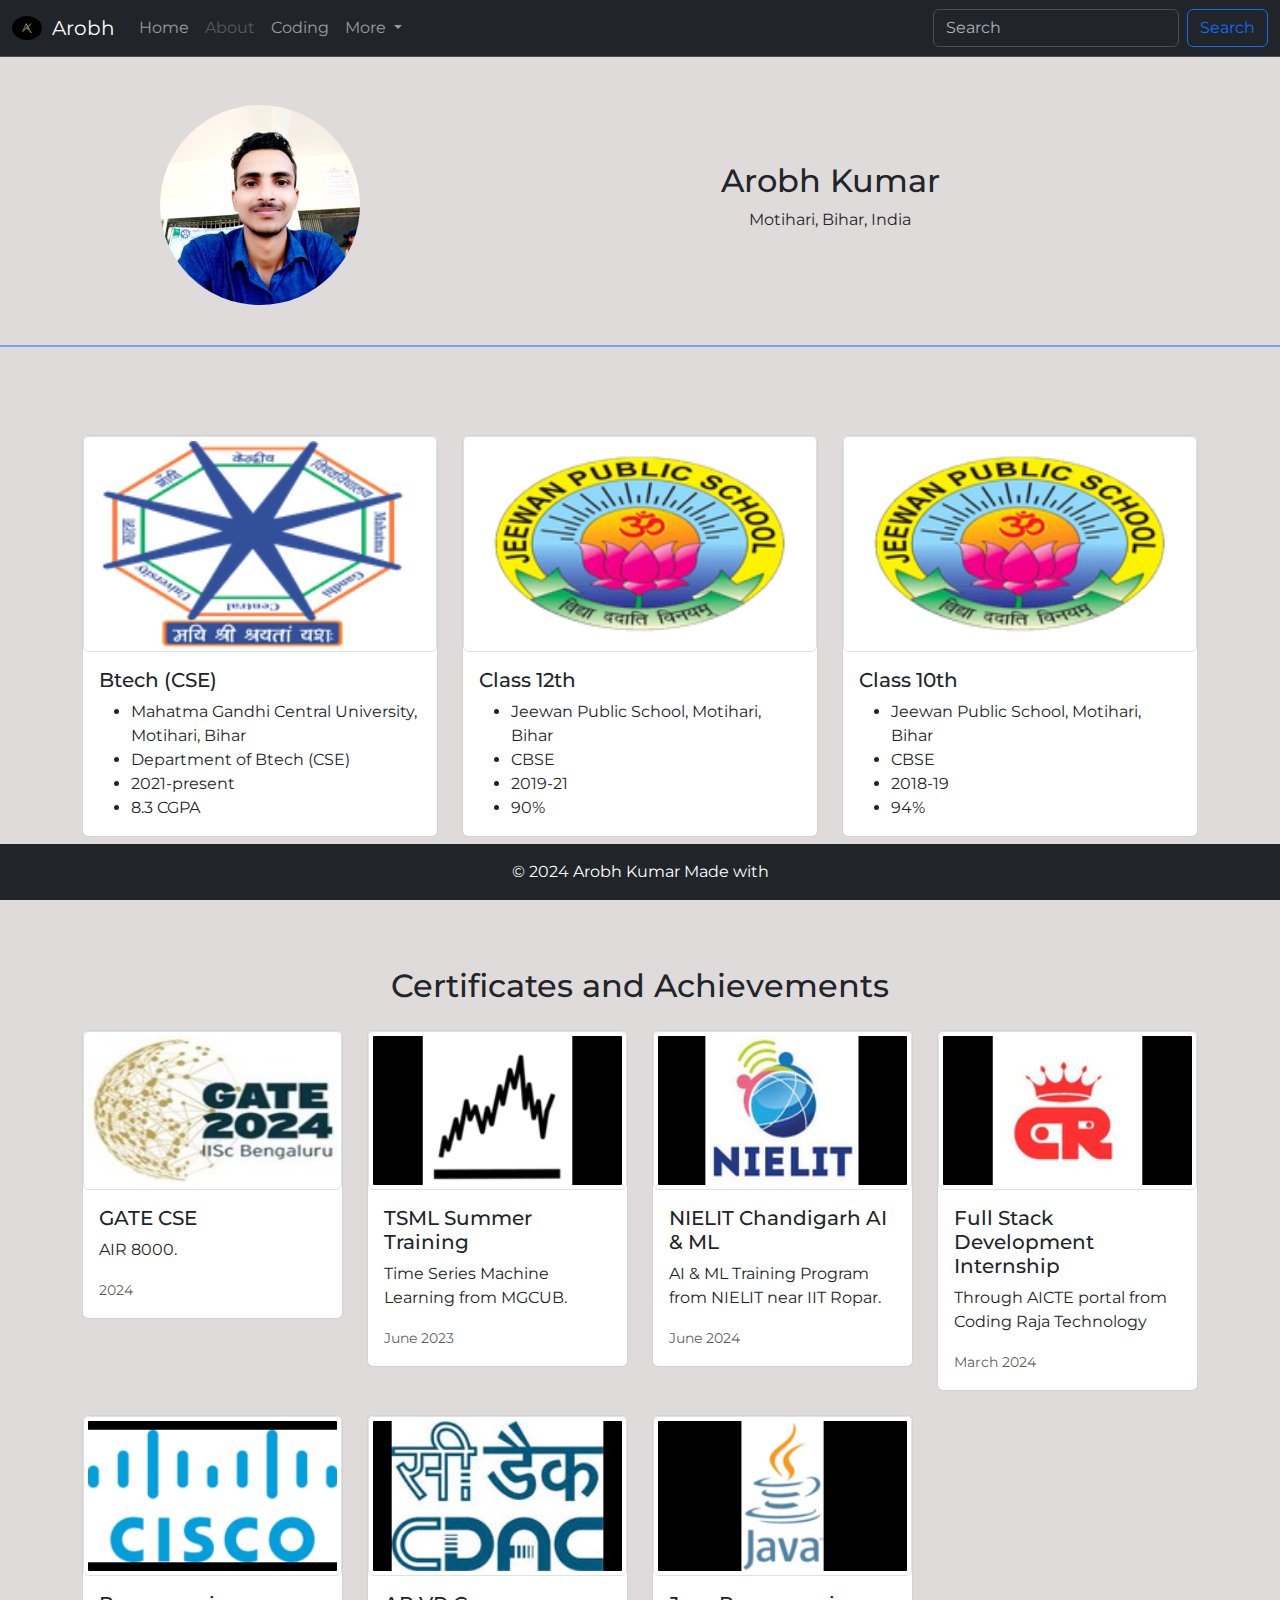
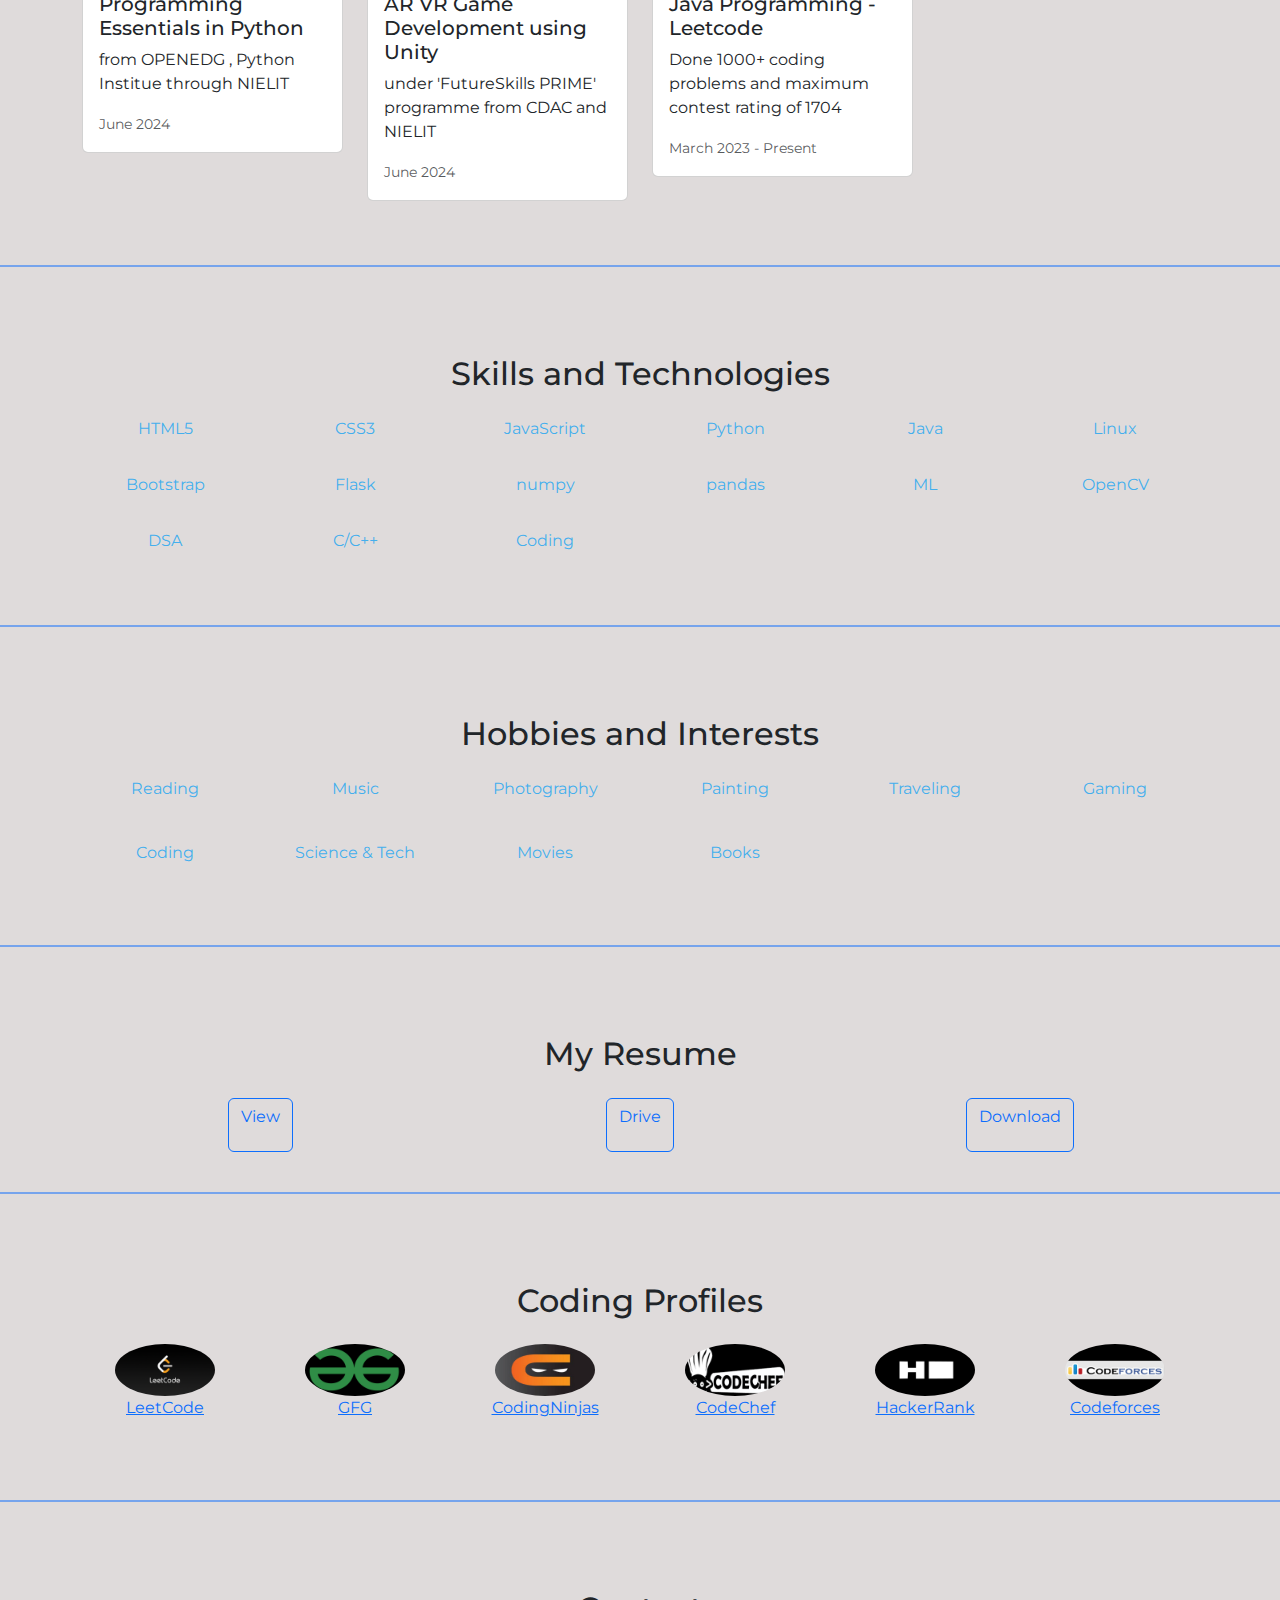
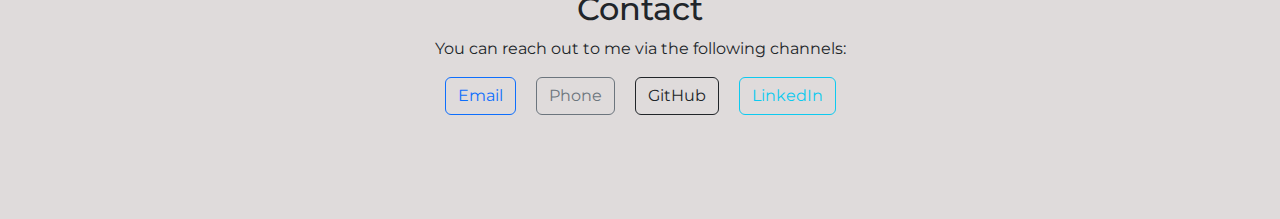
<file: html/about.html>
<!DOCTYPE html>
<html lang="en">

<head>
  <meta charset="UTF-8">
  <meta name="viewport" content="width=device-width, initial-scale=1.0">
  <link rel="icon" href="../images/logo.jpg">
  <title>Arobh Kumar</title>
  <link rel="stylesheet" href="https://cdn.jsdelivr.net/npm/bootstrap@5.3.3/dist/css/bootstrap.min.css">
  <!-- Font Awesome for Icons -->
  <link rel="stylesheet" href="https://cdnjs.cloudflare.com/ajax/libs/font-awesome/6.5.2/css/all.min.css"
    integrity="sha512-SnH5WK+bZxgPHs44uWIX+LLJAJ9/2PkPKZ5QiAj6Ta86w+fsb2TkcmfRyVX3pBnMFcV7oQPJkl9QevSCWr3W6A=="
    crossorigin="anonymous" referrerpolicy="no-referrer" />
  <link rel="preconnect" href="https://fonts.googleapis.com">
  <link rel="preconnect" href="https://fonts.gstatic.com" crossorigin>
  <link href="https://fonts.googleapis.com/css2?family=Montserrat:ital,wght@0,100..900;1,100..900&display=swap"
    rel="stylesheet">
  <link rel="stylesheet" href="../style.css">
</head>

<body>
  <!-- Nav Bar -->
  <nav class="navbar navbar-expand-md sticky-top bg-dark border-bottom border-body" data-bs-theme="dark">
    <div class="container-fluid">
      <img src="../images/logo.jpg" alt="Logo" width="30" height="24"
        class="d-inline-block align-text-top rounded-circle">
      <a class="navbar-brand" href="../index.html">&nbsp;&nbsp;Arobh</a>
      <button class="navbar-toggler" type="button" data-bs-toggle="collapse" data-bs-target="#navbarSupportedContent"
        aria-controls="navbarSupportedContent" aria-expanded="false" aria-label="Toggle navigation">
        <span class="navbar-toggler-icon"></span>
      </button>
      <div class="collapse navbar-collapse" id="navbarSupportedContent">
        <ul class="navbar-nav me-auto mb-2 mb-lg-0">
          <li class="nav-item">
            <a class="nav-link" aria-current="page" href="../index.html">Home</a>
          </li>
          <li class="nav-item">
            <a class="nav-link disabled" href="#">About</a>
          </li>
          <li class="nav-item">
            <a class="nav-link" href="./coding.html">Coding</a>
          </li>
          <li class="nav-item dropdown">
            <a class="nav-link dropdown-toggle" href="#" role="button" data-bs-toggle="dropdown" aria-expanded="false">
              More
            </a>
            <ul class="dropdown-menu">
              <li><a class="dropdown-item" href="./project.html">Projects</a></li>
              <li><a class="dropdown-item" href="./testimonial.html">Testimonials</a></li>
              <li><a class="dropdown-item" href="./gallary.html">Gallary</a></li>
              <li><a class="dropdown-item" href="./contact.html">Contact</a></li>
            </ul>
          </li>
        </ul>
        <form class="d-flex" role="search">
          <input class="form-control me-2" type="search" placeholder="Search" aria-label="Search">
          <button class="btn btn-outline-primary" type="submit">Search</button>
        </form>
      </div>
    </div>
  </nav>
  <!-- Profile Section -->
  <section class="container mt-5">
    <div class="row align-items-center">
      <!-- Photo -->
      <div class="col-12 col-md-4 mb-3 mb-md-0 text-center">
        <img src="../images/profile.jpeg" alt="Your Photo" class="img-fluid rounded-circle">
      </div>
      <!-- Text -->
      <div class="col-12 col-md-8 text-center text-md-left">
        <h2>Arobh Kumar</h2>
        <p>Motihari, Bihar, India</p>
      </div>
    </div>
  </section>
  <br>
  <hr class="border border-primary border-1 opacity-50">
  <br>
  <!-- Education Section -->
  <section class="container mt-5">
    <div class="row">
      <!-- B.Tech -->
      <div class="col-12 col-md-4 mb-4 mb-md-0">
        <div class="card">
          <!-- Card image -->
          <img src="../images/logo/mgcub.png" class="card-img-top img-fluid rounded img-thumbnail" alt="Image Alt Text">
      
          <div class="card-body">
            <h5 class="card-title">Btech (CSE)</h5>
            <ul class="card-text">
              <li>Mahatma Gandhi Central University, Motihari, Bihar</li>
              <li>Department of Btech (CSE)</li>
              <li>2021-present</li>
              <li>8.3 CGPA</li>
            </ul>
          </div>
        </div>
      </div>
      
      <!-- Class 12th -->
      <div class="col-12 col-md-4 mb-4 mb-md-0">
        <div class="card">
          <!-- Card image -->
          <img src="../images/logo/jps.png" class="card-img-top img-fluid rounded img-thumbnail" alt="Image Alt Text">
          <div class="card-body">
            <h5 class="card-title">Class 12th</h5>
            <ul class="card-text">
              <li>Jeewan Public School, Motihari, Bihar</li>
              <li>CBSE</li>
              <li>2019-21</li>
              <li>90%</li>
            </ul>
          </div>
        </div>
      </div>
      <!-- Class 10th -->
      <div class="col-12 col-md-4 mb-4 mb-md-0">
        <div class="card">
          <!-- Card image -->
          <img src="../images/logo/jps.png" class="card-img-top img-fluid rounded img-thumbnail" alt="Image Alt Text">
          <div class="card-body">
            <h5 class="card-title">Class 10th</h5>
            <ul class="card-text">
              <li>Jeewan Public School, Motihari, Bihar</li>
              <li>CBSE</li>
              <li>2018-19</li>
              <li>94%</li>
            </ul>
          </div>
        </div>
      </div>


    </div>
  </section>
  <br>
  <hr class="border border-primary border-1 opacity-50">
  <br>
  <!-- Certificate and Achievements -->
  <section class="container mt-5">
    <h2 class="text-center mb-4">Certificates and Achievements</h2>
    <div class="row">
      <!-- Card 1 -->
      <div class="col-12 col-md-6 col-lg-3 mb-4">
        <div class="card">
          <img src="../images/certificate/gate.jpeg" class="card-img-top img-fluid rounded img-thumbnail"
            alt="Certificate Image 1">
          <div class="card-body">
            <h5 class="card-title">GATE CSE</h5>
            <p class="card-text">AIR 8000.</p>
            <p class="card-text"><small class="text-muted">2024</small></p>
          </div>
        </div>
      </div>

      <!-- Card 2 -->
      <div class="col-12 col-md-6 col-lg-3 mb-4">
        <div class="card">
          <img src="../images/certificate/tsml.png" class="card-img-top img-fluid rounded img-thumbnail"
            alt="Certificate Image 2">
          <div class="card-body">
            <h5 class="card-title">TSML Summer Training</h5>
            <p class="card-text">Time Series Machine Learning from MGCUB.</p>
            <p class="card-text"><small class="text-muted">June 2023</small></p>
          </div>
        </div>
      </div>

      <!-- Card 3 -->
      <div class="col-12 col-md-6 col-lg-3 mb-4">
        <div class="card">
          <img src="../images/certificate/nielit.jpeg" class="card-img-top img-fluid rounded img-thumbnail"
            alt="Certificate Image 3">
          <div class="card-body">
            <h5 class="card-title">NIELIT Chandigarh AI & ML </h5>
            <p class="card-text">AI & ML Training Program from NIELIT near IIT Ropar.</p>
            <p class="card-text"><small class="text-muted">June 2024</small></p>
          </div>
        </div>
      </div>

      <!-- Card 4 -->
      <div class="col-12 col-md-6 col-lg-3 mb-4">
        <div class="card">
          <img src="../images/certificate/Full-stack.jpeg" class="card-img-top img-fluid rounded img-thumbnail"
            alt="Certificate Image 4">
          <div class="card-body">
            <h5 class="card-title">Full Stack Development Internship</h5>
            <p class="card-text">Through AICTE portal from Coding Raja Technology</p>
            <p class="card-text"><small class="text-muted">March 2024</small></p>
          </div>
        </div>
      </div>

      <!-- Card 5 -->
      <div class="col-12 col-md-6 col-lg-3 mb-4">
        <div class="card">
          <img src="../images/certificate/python.png" class="card-img-top img-fluid rounded img-thumbnail"
            alt="Certificate Image 5">
          <div class="card-body">
            <h5 class="card-title">Programming Essentials in Python</h5>
            <p class="card-text">from OPENEDG , Python Institue through NIELIT</p>
            <p class="card-text"><small class="text-muted">June 2024</small></p>
          </div>
        </div>
      </div>
      <!-- Card 6 -->
      <div class="col-12 col-md-6 col-lg-3 mb-4">
        <div class="card">
          <img src="../images/certificate/ar-vr.jpeg" class="card-img-top img-fluid rounded img-thumbnail"
            alt="Certificate Image 6">
          <div class="card-body">
            <h5 class="card-title">AR VR Game Development using Unity </h5>
            <p class="card-text">under 'FutureSkills PRIME' programme from CDAC and NIELIT</p>
            <p class="card-text"><small class="text-muted">June 2024</small></p>
          </div>
        </div>
      </div>

      <!-- Card 5 -->
      <div class="col-12 col-md-6 col-lg-3 mb-4">
        <div class="card">
          <img src="../images/certificate/java-logo.png" class="card-img-top img-fluid rounded img-thumbnail"
            alt="Certificate Image 7">
          <div class="card-body">
            <h5 class="card-title">Java Programming - Leetcode</h5>
            <p class="card-text">Done 1000+ coding problems and maximum contest rating of 1704 </p>
            <p class="card-text"><small class="text-muted">March 2023 - Present</small></p>
          </div>
        </div>
      </div>

    </div>
  </section>
  <br>
  <hr class="border border-primary border-1 opacity-50">
  <br>
  <!-- Skills and Technology -->
  <section class="container mt-5">
  <h2 class="text-center mb-4">Skills and Technologies</h2>
  <div class="row text-center">
    <div class="col-6 col-md-2 mb-3 skills-icon">
      <i class="fab fa-html5 fa-3x"></i>
      <p>HTML5</p>
    </div>
    <div class="col-6 col-md-2 mb-3 skills-icon">
      <i class="fab fa-css3-alt fa-3x"></i>
      <p>CSS3</p>
    </div>
    <div class="col-6 col-md-2 mb-3 skills-icon">
      <i class="fab fa-js fa-3x"></i>
      <p>JavaScript</p>
    </div>
    <div class="col-6 col-md-2 mb-3 skills-icon">
      <i class="fab fa-python fa-3x"></i>
      <p>Python</p>
    </div>
    <div class="col-6 col-md-2 mb-3 skills-icon">
      <i class="fab fa-java fa-3x"></i>
      <p>Java</p>
    </div>
    <div class="col-6 col-md-2 mb-3 skills-icon">
      <i class="fab fa-linux fa-3x"></i>
      <p>Linux</p>
    </div>
    <div class="col-6 col-md-2 mb-3 skills-icon">
      <i class="fab fa-bootstrap fa-3x"></i>
      <p>Bootstrap</p>
    </div>
    <div class="col-6 col-md-2 mb-3 skills-icon">
      <i class="fas fa-flask fa-3x"></i>
      <p>Flask</p>
    </div>
    <div class="col-6 col-md-2 mb-3 skills-icon">
      <i class="fas fa-square-root-alt fa-3x"></i>
      <p>numpy</p>
    </div>
    <div class="col-6 col-md-2 mb-3 skills-icon">
      <i class="fas fa-table fa-3x"></i>
      <p>pandas</p>
    </div>
    <div class="col-6 col-md-2 mb-3 skills-icon">
      <i class="fas fa-brain fa-3x"></i>
      <p>ML</p>
    </div>
    <div class="col-6 col-md-2 mb-3 skills-icon">
      <i class="fas fa-camera fa-3x"></i>
      <p>OpenCV</p>
    </div>
    <div class="col-6 col-md-2 mb-3 skills-icon">
      <i class="fas fa-code fa-3x"></i>
      <p>DSA</p>
    </div>
    <div class="col-6 col-md-2 mb-3 skills-icon">
      <i class="fas fa-laptop-code fa-3x"></i>
      <p>C/C++</p>
    </div>
    <div class="col-6 col-md-2 mb-3 skills-icon">
      <i class="fas fa-laptop fa-3x"></i>
      <p>Coding</p>
    </div>
  </div>
</section>

  <br>
  <hr class="border border-primary border-1 opacity-50">
  <br>
  <!-- Hobbies and Interests -->
  <section class="container mt-5">
    <h2 class="text-center mb-4">Hobbies and Interests</h2>
    <div class="row text-center">
      <!-- Hobby 1 -->
      <div class="col-6 col-sm-4 col-lg-2 mb-4 hobbies-icon">
        <i class="fas fa-book fa-3x"></i>
        <p>Reading</p>
      </div>
      <!-- Hobby 2 -->
      <div class="col-6 col-sm-4 col-lg-2 mb-4 hobbies-icon">
        <i class="fas fa-music fa-3x"></i>
        <p>Music</p>
      </div>
      <!-- Hobby 3 -->
      <div class="col-6 col-sm-4 col-lg-2 mb-4 hobbies-icon">
        <i class="fas fa-camera fa-3x"></i>
        <p>Photography</p>
      </div>
      <!-- Hobby 4 -->
      <div class="col-6 col-sm-4 col-lg-2 mb-4 hobbies-icon">
        <i class="fas fa-paint-brush fa-3x"></i>
        <p>Painting</p>
      </div>
      <!-- Hobby 5 -->
      <div class="col-6 col-sm-4 col-lg-2 mb-4 hobbies-icon">
        <i class="fas fa-globe fa-3x"></i>
        <p>Traveling</p>
      </div>
      <!-- Hobby 6 -->
      <div class="col-6 col-sm-4 col-lg-2 mb-4 hobbies-icon">
        <i class="fas fa-gamepad fa-3x"></i>
        <p>Gaming</p>
      </div>
      <!-- Hobby 7 -->
      <div class="col-6 col-sm-4 col-lg-2 mb-4 hobbies-icon">
        <i class="fas fa-code fa-3x"></i>
        <p>Coding</p>
      </div>
      <!-- Hobby 8 -->
      <div class="col-6 col-sm-4 col-lg-2 mb-4 hobbies-icon">
        <i class="fas fa-flask fa-3x"></i>
        <p>Science & Tech</p>
      </div>
      <!-- Hobby 9 -->
      <div class="col-6 col-sm-4 col-lg-2 mb-4 hobbies-icon">
        <i class="fas fa-film fa-3x"></i>
        <p>Movies</p>
      </div>
      <!-- Hobby 10 -->
      <div class="col-6 col-sm-4 col-lg-2 mb-4 hobbies-icon">
        <i class="fas fa-book-reader fa-3x"></i>
        <p>Books</p>
      </div>
    </div>
  </section>
  
  <br>
  <hr class="border border-primary border-1 opacity-50">
  <br>
  <!-- Resume -->
  <section class="container mt-5">
    <h2 class="text-center mb-4">My Resume</h2>
    <div class="row justify-content-center">
      <div class="col-md-4 text-center">
        <a href="../files/Resume.pdf" target="_blank" class="btn btn-outline-primary">
          <i class="fas fa-eye fa-2x"></i>
          <p>View</p>
        </a>
      </div>
      <div class="col-md-4 text-center">
        <a href="https://drive.google.com/file/d/17jNBkilqjZixQrMcR34E-v1phqtj7p9e/view?usp=sharing" target="_blank" class="btn btn-outline-primary">
          <i class="fas fa-cloud fa-2x"></i>
          <p>Drive</p>
        </a>
      </div>
      <div class="col-md-4 text-center">
        <a href="../files/Resume.pdf" download class="btn btn-outline-primary">
          <i class="fas fa-download fa-2x"></i>
          <p>Download</p>
        </a>
      </div>
    </div>
  </section>
  
  <br>
  <hr class="border border-primary border-1 opacity-50">
  <br>
  <!-- Coding Profiles -->
  <section class="container mt-5">
    <h2 class="text-center mb-4">Coding Profiles</h2>
    <div class="row text-center justify-content-center">
      <!-- LeetCode -->
      <div class="col-4 col-sm-3 col-lg-2 mb-4">
        <a href="https://leetcode.com/u/Arobh/" target="_blank">
          <img src="../images/leetcode_img.png" alt="LeetCode Profile" class="img-fluid rounded-circle"
            style="max-width: 100px; height: auto;">
          <p>LeetCode</p>
        </a>
      </div>
      <!-- GeeksforGeeks -->
      <div class="col-4 col-sm-3 col-lg-2 mb-4">
        <a href="https://auth.geeksforgeeks.org/user/arobh" target="_blank">
          <img src="../images/gfg_img.png" alt="GeeksforGeeks Profile" class="img-fluid rounded-circle"
            style="max-width: 100px; height: auto;">
          <p>GFG</p>
        </a>
      </div>
      <!-- Coding Ninjas -->
      <div class="col-4 col-sm-3 col-lg-2 mb-4">
        <a href="https://www.naukri.com/code360/profile/arobh" target="_blank">
          <img src="../images/CD_img.jpeg" alt="Coding Ninjas Profile" class="img-fluid rounded-circle"
            style="max-width: 100px; height: auto;">
          <p>CodingNinjas</p>
        </a>
      </div>
      <!-- CodeChef -->
      <div class="col-4 col-sm-3 col-lg-2 mb-4">
        <a href="https://www.codechef.com/users/aarobhs087" target="_blank">
          <img src="../images/cc_img.png" alt="CodeChef Profile" class="img-fluid rounded-circle"
            style="max-width: 100px; height: auto;">
          <p>CodeChef</p>
        </a>
      </div>
      <!-- HackerRank -->
      <div class="col-4 col-sm-3 col-lg-2 mb-4">
        <a href="https://www.hackerrank.com/profile/mgcu2021csit3004" target="_blank">
          <img src="../images/HR_img.png" alt="HackerRank Profile" class="img-fluid rounded-circle"
            style="max-width: 100px; height: auto;">
          <p>HackerRank</p>
        </a>
      </div>
      <!-- Codeforces -->
      <div class="col-4 col-sm-3 col-lg-2 mb-4">
        <a href="https://codeforces.com/profile/Arobh" target="_blank">
          <img src="../images/CF_img.png" alt="Codeforces Profile" class="img-fluid rounded-circle"
            style="max-width: 100px; height: auto;">
          <p>Codeforces</p>
        </a>
      </div>
    </div>
  </section>

  <br>
  <hr class="border border-primary border-1 opacity-50">
  <br>

  <!-- Get in Touch Section -->
  <div class="container mt-5" id="contact">
    <div class="row">
      <div class="col text-center">
        <h2>Contact</h2>
        <p>You can reach out to me via the following channels:</p>
        <a href="mailto:aarobhs087@gmail.com" class="btn btn-outline-primary mx-2"><i class="fas fa-envelope"></i>
          Email</a>
        <a href="tel:+916202678690" class="btn btn-outline-secondary mx-2"><i class="fas fa-phone"></i> Phone</a>
        <a href="https://github.com/Arobh" class="btn btn-outline-dark mx-2" target="_blank"><i
            class="fab fa-github"></i> GitHub</a>
        <a href="https://www.linkedin.com/in/arobh" class="btn btn-outline-info mx-2" target="_blank"><i
            class="fab fa-linkedin"></i> LinkedIn</a>
      </div>
    </div>
  </div>
  <br>
  <br>
  <!-- Footer -->
  <footer class="bg-dark text-white text-center py-3 sticky-bottom">
    <div class="container">
      <p class="mb-0">© 2024 Arobh Kumar Made with <i class="fa-solid fa-heart text-primary"></i></p>
    </div>
  </footer>
  <script src="https://cdn.jsdelivr.net/npm/bootstrap@5.3.3/dist/js/bootstrap.bundle.min.js"></script>
  <!-- Bootstrap JS and dependencies -->
  <script src="https://stackpath.bootstrapcdn.com/bootstrap/5.3.0/js/bootstrap.bundle.min.js"></script>

</body>

</html>
</file>
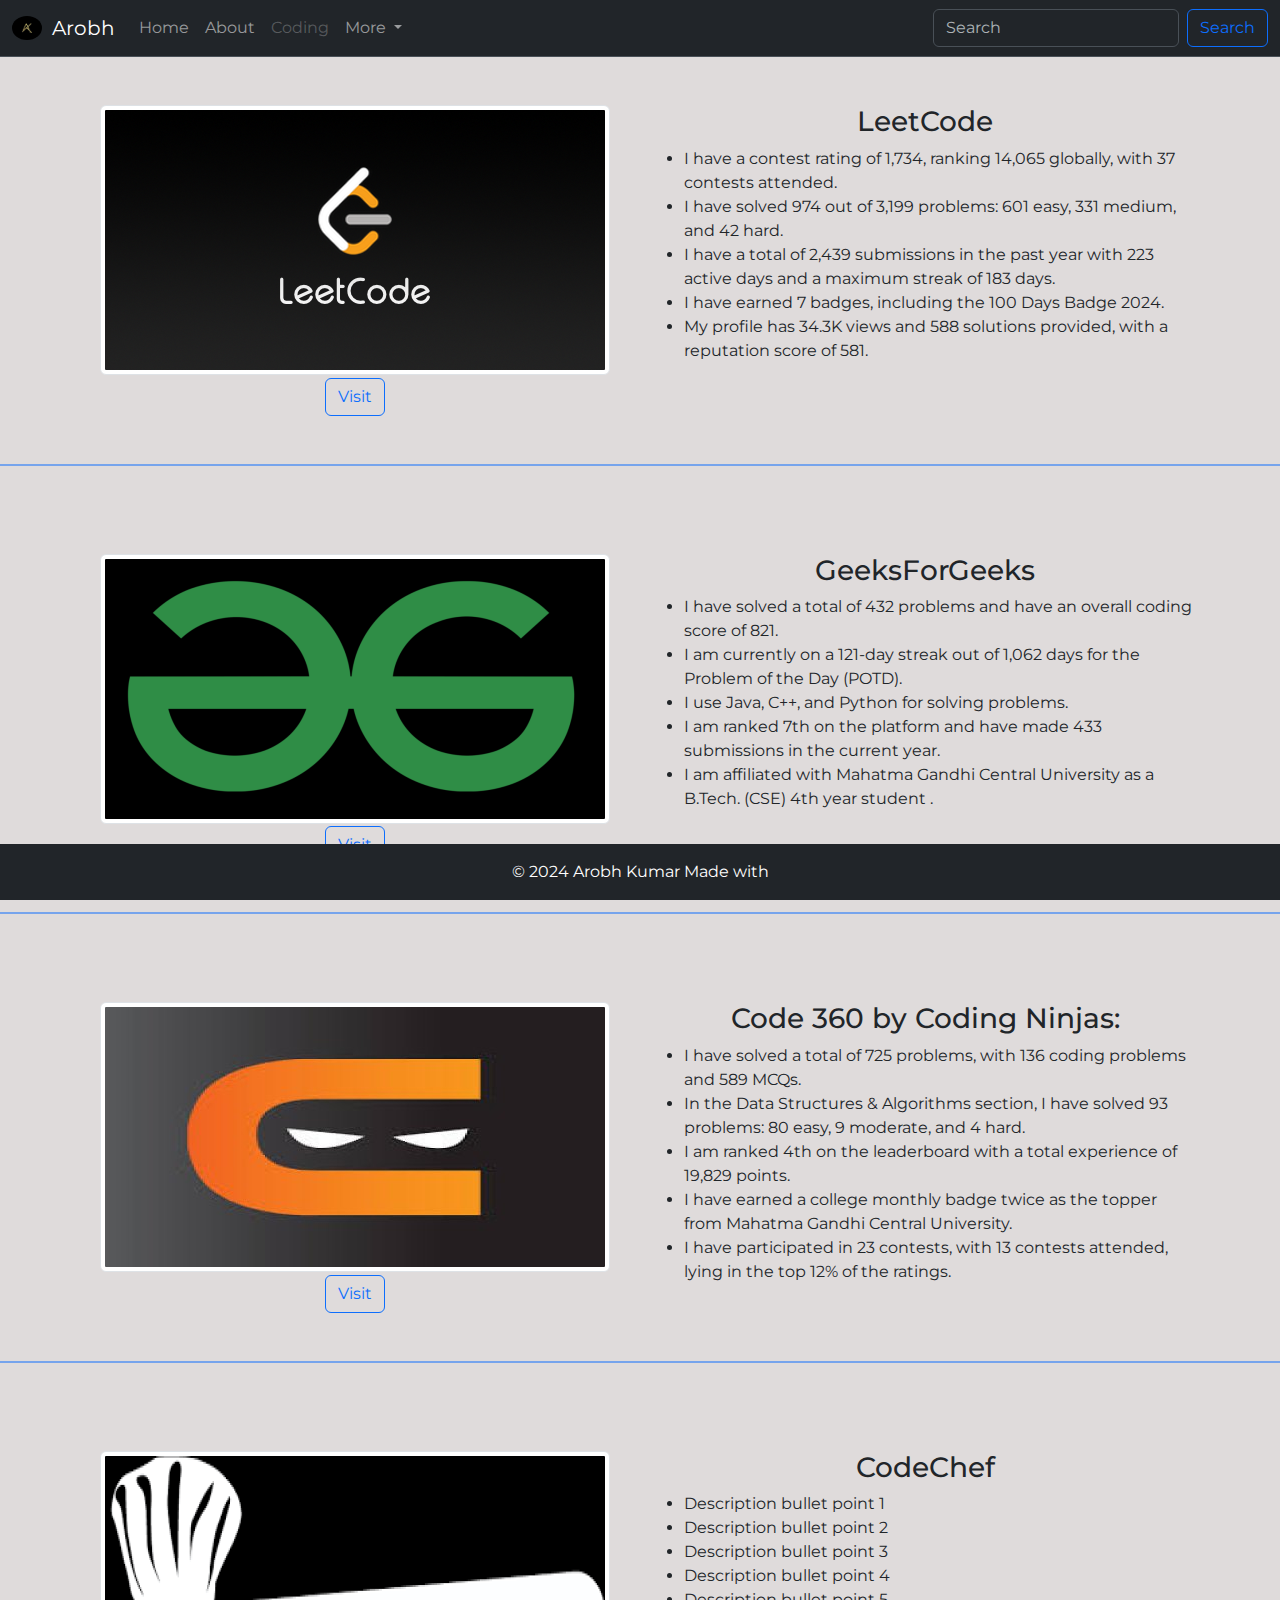
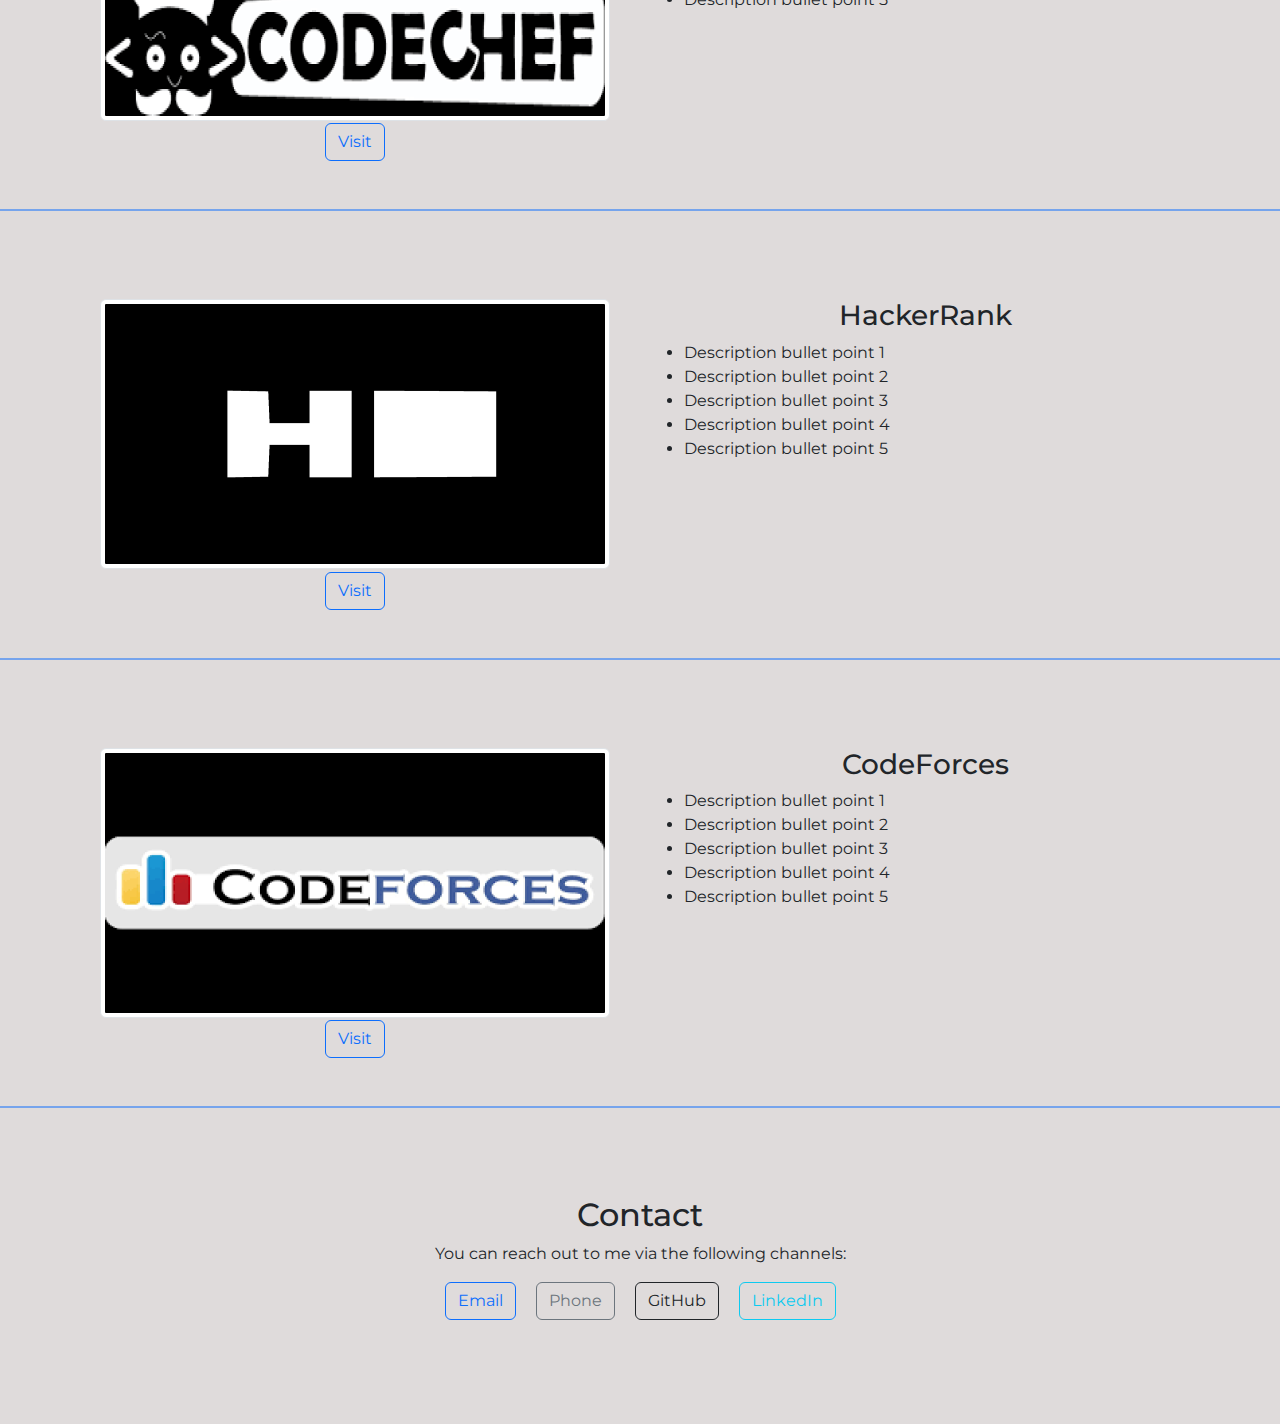
<file: html/coding.html>
<!DOCTYPE html>
<html lang="en">

<head>
  <meta charset="UTF-8">
  <meta name="viewport" content="width=device-width, initial-scale=1.0">
  <link rel="icon" href="../images/logo.jpg">
  <title>Arobh Kumar</title>
  <link rel="stylesheet" href="https://cdn.jsdelivr.net/npm/bootstrap@5.3.3/dist/css/bootstrap.min.css">
  <!-- Font Awesome for Icons -->
  <link rel="stylesheet" href="https://cdnjs.cloudflare.com/ajax/libs/font-awesome/6.5.2/css/all.min.css"
    integrity="sha512-SnH5WK+bZxgPHs44uWIX+LLJAJ9/2PkPKZ5QiAj6Ta86w+fsb2TkcmfRyVX3pBnMFcV7oQPJkl9QevSCWr3W6A=="
    crossorigin="anonymous" referrerpolicy="no-referrer" />
  <link rel="preconnect" href="https://fonts.googleapis.com">
  <link rel="preconnect" href="https://fonts.gstatic.com" crossorigin>
  <link href="https://fonts.googleapis.com/css2?family=Montserrat:ital,wght@0,100..900;1,100..900&display=swap"
    rel="stylesheet">
  <link rel="stylesheet" href="../style.css">
</head>

<body>
  <!-- Nav Bar -->
  <nav class="navbar navbar-expand-md sticky-top bg-dark border-bottom border-body" data-bs-theme="dark">
    <div class="container-fluid">
      <img src="../images/logo.jpg" alt="Logo" width="30" height="24"
        class="d-inline-block align-text-top rounded-circle">
      <a class="navbar-brand" href="../index.html">&nbsp;&nbsp;Arobh</a>
      <button class="navbar-toggler" type="button" data-bs-toggle="collapse" data-bs-target="#navbarSupportedContent"
        aria-controls="navbarSupportedContent" aria-expanded="false" aria-label="Toggle navigation">
        <span class="navbar-toggler-icon"></span>
      </button>
      <div class="collapse navbar-collapse" id="navbarSupportedContent">
        <ul class="navbar-nav me-auto mb-2 mb-lg-0">
          <li class="nav-item">
            <a class="nav-link" aria-current="page" href="../index.html">Home</a>
          </li>
          <li class="nav-item">
            <a class="nav-link" href="./about.html">About</a>
          </li>
          <li class="nav-item">
            <a class="nav-link disabled" href="#">Coding</a>
          </li>
          <li class="nav-item dropdown">
            <a class="nav-link dropdown-toggle" href="#" role="button" data-bs-toggle="dropdown" aria-expanded="false">
              More
            </a>
            <ul class="dropdown-menu">
              <li><a class="dropdown-item" href="./project.html">Projects</a></li>
              <li><a class="dropdown-item" href="./testimonial.html">Testimonials</a></li>
              <li><a class="dropdown-item" href="./gallary.html">Gallary</a></li>
              <li><a class="dropdown-item" href="./contact.html">Contact</a></li>
            </ul>
          </li>
        </ul>
        <form class="d-flex" role="search">
          <input class="form-control me-2" type="search" placeholder="Search" aria-label="Search">
          <button class="btn btn-outline-primary" type="submit">Search</button>
        </form>
      </div>
    </div>
  </nav>

  <section class="container mt-5">
    <div class="row">
      <div class="col-md-6">
        <!-- Photo (Top for Mobile, Left for Larger Screens) -->
        <div class="text-center mb-3 mb-md-0">
          <a href="https://leetcode.com/Arobh/">
          <img src="../images/leetcode_img.png" alt="Profile Image" class="img-fluid rounded img-thumbnail">
          </a>
          <div class="col text-center">
            <h2><a href="https://leetcode.com/Arobh/" class="btn btn-outline-primary">Visit</a></h2>
          </div>
        </div>

      </div>

      <div class="col-md-6">
        <!-- Description (Bottom for Mobile, Right for Larger Screens) -->
        <div>
          <h3 class="text-center text-md-left">LeetCode</h3>
          <ul>
            <li>I have a contest rating of 1,734, ranking 14,065 globally, with 37 contests attended.</li>
            <li>I have solved 974 out of 3,199 problems: 601 easy, 331 medium, and 42 hard.</li>
            <li>I have a total of 2,439 submissions in the past year with 223 active days and a maximum streak of 183 days.</li>
            <li>I have earned 7 badges, including the 100 Days Badge 2024.</li>
            <li>My profile has 34.3K views and 588 solutions provided, with a reputation score of 581.</li>
          </ul>
        </div>
      </div>
    </div>
  </section>
  <br>
  <hr class="border border-primary border-1 opacity-50">
  <br>
  <section class="container mt-5">
    <div class="row">
      <div class="col-md-6">
        <!-- Photo (Top for Mobile, Left for Larger Screens) -->
        <div class="text-center mb-3 mb-md-0">
          <a href="https://auth.geeksforgeeks.org/user/arobh" >
          <img src="../images/gfg_img.png" alt="Profile Image" class="img-fluid rounded img-thumbnail">
          </a>
          <div class="col text-center">
            <h2><a href="https://auth.geeksforgeeks.org/user/arobh" class="btn btn-outline-primary">Visit</a></h2>
          </div>
        </div>
      </div>
      <div class="col-md-6">
        <!-- Description (Bottom for Mobile, Right for Larger Screens) -->
        <div>
          <h3 class="text-center text-md-left">GeeksForGeeks</h3>
          <ul>
            <li>I have solved a total of 432 problems and have an overall coding score of 821.</li>
            <li>I am currently on a 121-day streak out of 1,062 days for the Problem of the Day (POTD).</li>
            <li>I use Java, C++, and Python for solving problems.</li>
            <li>I am ranked 7th on the platform and have made 433 submissions in the current year.</li>
            <li>I am affiliated with Mahatma Gandhi Central University as a B.Tech. (CSE) 4th year student .</li>
          </ul>
        </div>
      </div>

    </div>
  </section>
  <br>
  <hr class="border border-primary border-1 opacity-50">
  <br>
  <section class="container mt-5">
    <div class="row">
      <div class="col-md-6">
        <!-- Photo (Top for Mobile, Left for Larger Screens) -->
        <div class="text-center mb-3 mb-md-0">
          <a href="https://www.naukri.com/code360/profile/arobh" >
          <img src="../images/CD_img.jpeg" alt="Profile Image" class="img-fluid rounded img-thumbnail">
          </a>
          <div class="col text-center">
            <h2><a href="https://www.naukri.com/code360/profile/arobh" class="btn btn-outline-primary">Visit</a></h2>
          </div>
        </div>
      </div>
      <div class="col-md-6">
        <!-- Description (Bottom for Mobile, Right for Larger Screens) -->
        <div>
          <h3 class="text-center text-md-left">Code 360 by Coding Ninjas:</h3>
          <ul>
            <li>I have solved a total of 725 problems, with 136 coding problems and 589 MCQs.</li>
            <li>In the Data Structures & Algorithms section, I have solved 93 problems: 80 easy, 9 moderate, and 4 hard.</li>
            <li>I am ranked 4th on the leaderboard with a total experience of 19,829 points.</li>
            <li>I have earned a college monthly badge twice as the topper from Mahatma Gandhi Central University.</li>
            <li>I have participated in 23 contests, with 13 contests attended, lying in the top 12% of the ratings.</li>
          </ul>
        </div>
      </div>

    </div>
  </section>
  <br>
  <hr class="border border-primary border-1 opacity-50">
  <br>
  <section class="container mt-5">
    <div class="row">
      <div class="col-md-6">
        <!-- Photo (Top for Mobile, Left for Larger Screens) -->
        <div class="text-center mb-3 mb-md-0">
          <a href="https://www.codechef.com/users/aarobhs087">
          <img src="../images/cc_img.png" alt="Profile Image" class="img-fluid rounded img-thumbnail">
          </a>
          <div class="col text-center">
            <h2><a href="https://www.codechef.com/users/aarobhs087" class="btn btn-outline-primary">Visit</a></h2>
          </div>
        </div>
      </div>
      <div class="col-md-6">
        <!-- Description (Bottom for Mobile, Right for Larger Screens) -->
        <div>
          <h3 class="text-center text-md-left">CodeChef</h3>
          <ul>
            <li>Description bullet point 1</li>
            <li>Description bullet point 2</li>
            <li>Description bullet point 3</li>
            <li>Description bullet point 4</li>
            <li>Description bullet point 5</li>
          </ul>
        </div>
      </div>

    </div>
  </section>
  <br>
  <hr class="border border-primary border-1 opacity-50">
  <br>
  <section class="container mt-5">
    <div class="row">
      <div class="col-md-6">
        <!-- Photo (Top for Mobile, Left for Larger Screens) -->
        <div class="text-center mb-3 mb-md-0">
          <a href="https://www.hackerrank.com/profile/mgcu2021csit3004" >
          <img src="../images/HR_img.png" alt="Profile Image" class="img-fluid rounded img-thumbnail">
          </a>
          <div class="col text-center">
            <h2><a href="https://www.hackerrank.com/profile/mgcu2021csit3004" class="btn btn-outline-primary">Visit</a>
            </h2>
          </div>
        </div>
      </div>
      <div class="col-md-6">
        <!-- Description (Bottom for Mobile, Right for Larger Screens) -->
        <div>
          <h3 class="text-center text-md-left">HackerRank</h3>
          <ul>
            <li>Description bullet point 1</li>
            <li>Description bullet point 2</li>
            <li>Description bullet point 3</li>
            <li>Description bullet point 4</li>
            <li>Description bullet point 5</li>
          </ul>
        </div>
      </div>

    </div>
  </section>
  <br>
  <hr class="border border-primary border-1 opacity-50">
  <br>
  <section class="container mt-5">
    <div class="row">
      <div class="col-md-6">
        <!-- Photo (Top for Mobile, Left for Larger Screens) -->
        <div class="text-center mb-3 mb-md-0">
          <a href="https://codeforces.com/profile/Arobh">
          <img src="../images/CF_img.png" alt="Profile Image" class="img-fluid rounded img-thumbnail">
            </a>
          <div class="col text-center">
            <h2><a href="https://codeforces.com/profile/Arobh" class="btn btn-outline-primary">Visit</a></h2>
          </div>
        </div>
      </div>
      <div class="col-md-6">
        <!-- Description (Bottom for Mobile, Right for Larger Screens) -->
        <div>
          <h3 class="text-center text-md-left">CodeForces</h3>
          <ul>
            <li>Description bullet point 1</li>
            <li>Description bullet point 2</li>
            <li>Description bullet point 3</li>
            <li>Description bullet point 4</li>
            <li>Description bullet point 5</li>
          </ul>
        </div>
      </div>

    </div>
  </section>
  <br>
  <hr class="border border-primary border-1 opacity-50">
  <br>
  <!-- Get in Touch Section -->
  <div class="container mt-5" id="contact">
    <div class="row">
      <div class="col text-center">
        <h2>Contact</h2>
        <p>You can reach out to me via the following channels:</p>
        <a href="mailto:aarobhs087@gmail.com" class="btn btn-outline-primary mx-2"><i class="fas fa-envelope"></i>
          Email</a>
        <a href="tel:+916202678690" class="btn btn-outline-secondary mx-2"><i class="fas fa-phone"></i> Phone</a>
        <a href="https://github.com/Arobh" class="btn btn-outline-dark mx-2" target="_blank"><i
            class="fab fa-github"></i> GitHub</a>
        <a href="https://www.linkedin.com/in/arobh" class="btn btn-outline-info mx-2" target="_blank"><i
            class="fab fa-linkedin"></i> LinkedIn</a>
      </div>
    </div>
  </div>
  <br>
  <br>
  <!-- Footer -->
  <footer class="bg-dark text-white text-center py-3 sticky-bottom">
    <div class="container">
      <p class="mb-0">© 2024 Arobh Kumar Made with <i class="fa-solid fa-heart text-primary"></i></p>
    </div>
  </footer>
  <script src="https://cdn.jsdelivr.net/npm/bootstrap@5.3.3/dist/js/bootstrap.bundle.min.js"></script>
  <!-- Bootstrap JS and dependencies -->
  <script src="https://stackpath.bootstrapcdn.com/bootstrap/5.3.0/js/bootstrap.bundle.min.js"></script>

</body>

</html>
</file>
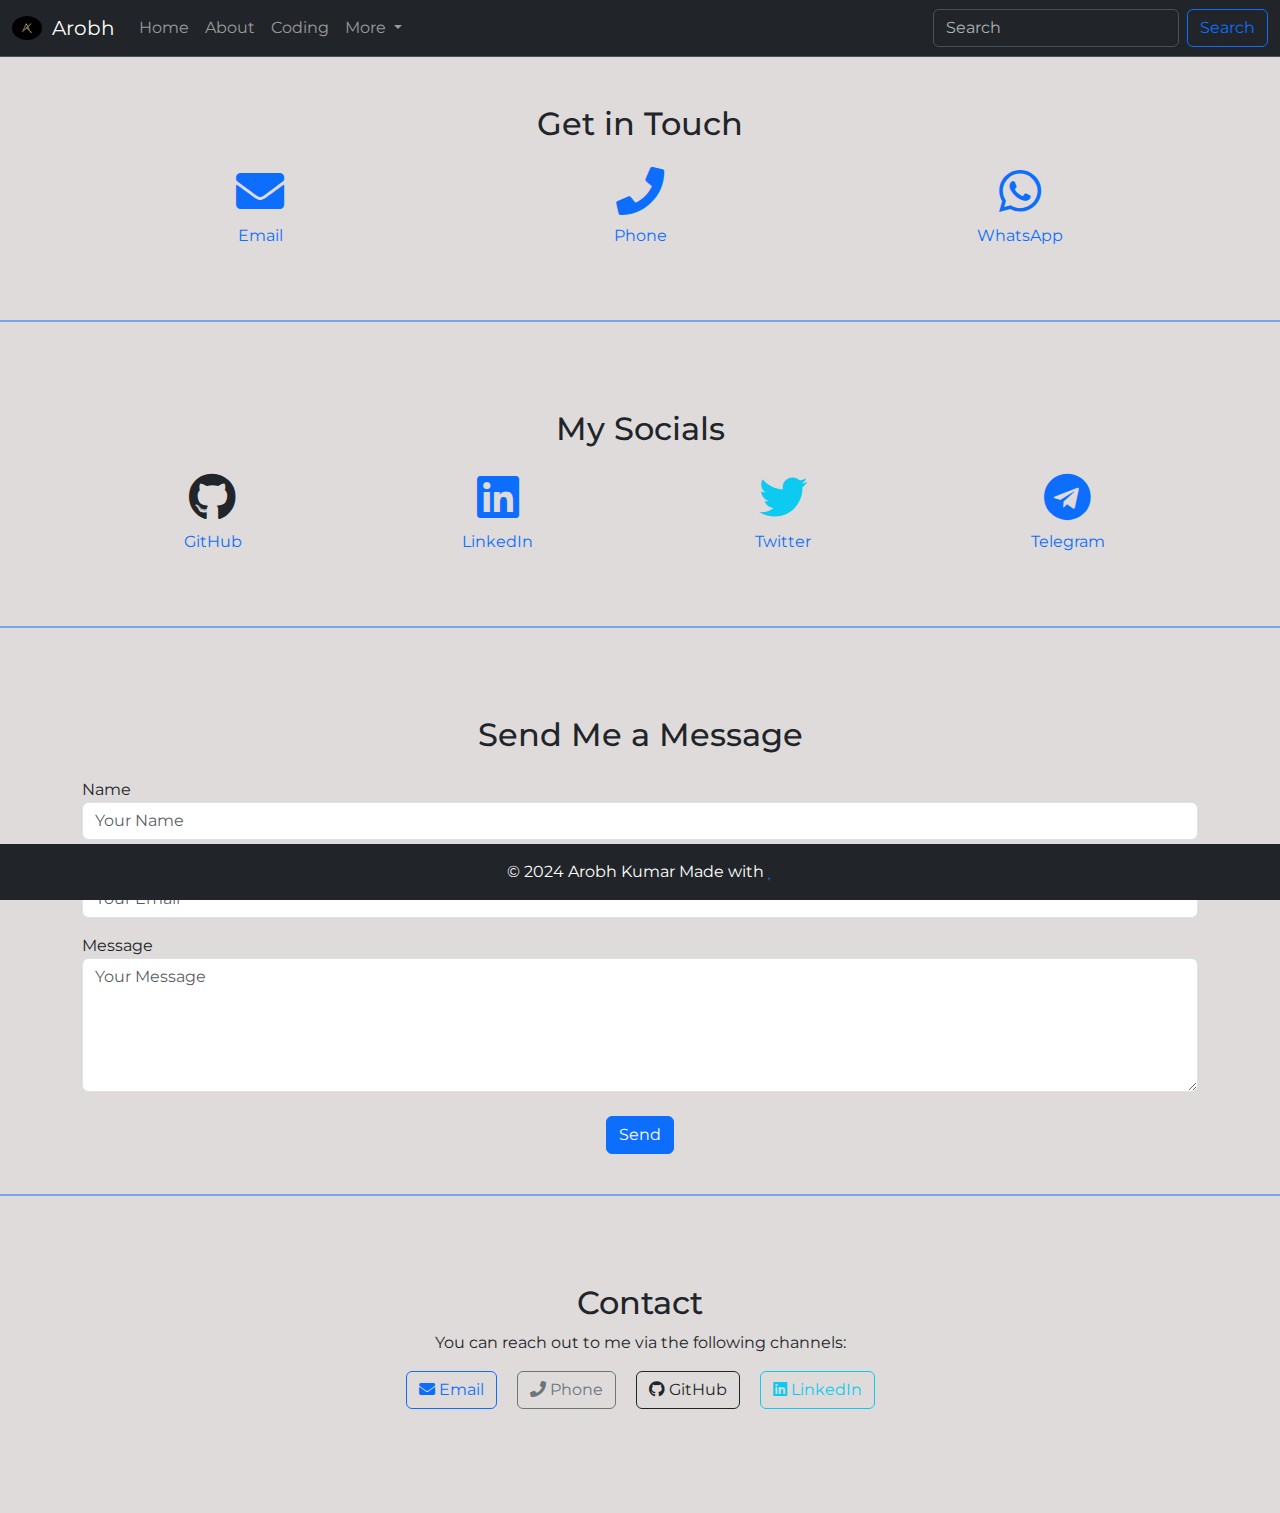
<file: html/contact.html>
<!DOCTYPE html>
<html lang="en">
<head>
    <meta charset="UTF-8">
    <meta name="viewport" content="width=device-width, initial-scale=1.0">
    <link rel="icon" href="../images/logo.jpg">
  <title>Arobh Kumar</title>
  <link rel="stylesheet" href="https://cdn.jsdelivr.net/npm/bootstrap@5.3.3/dist/css/bootstrap.min.css">
  <!-- Font Awesome for Icons -->
  <link rel="stylesheet" href="https://cdnjs.cloudflare.com/ajax/libs/font-awesome/6.5.2/css/all.min.css" integrity="sha512-SnH5WK+bZxgPHs44uWIX+LLJAJ9/2PkPKZ5QiAj6Ta86w+fsb2TkcmfRyVX3pBnMFcV7oQPJkl9QevSCWr3W6A==" crossorigin="anonymous" referrerpolicy="no-referrer" />  <link rel="stylesheet" href="../css/about.css">
  <link rel="preconnect" href="https://fonts.googleapis.com">
  <link rel="preconnect" href="https://fonts.gstatic.com" crossorigin>
  <link href="https://fonts.googleapis.com/css2?family=Montserrat:ital,wght@0,100..900;1,100..900&display=swap"
      rel="stylesheet">
  <link rel="stylesheet" href="../style.css">
</head>
<body>
    <!-- Nav Bar -->
  <nav class="navbar navbar-expand-md sticky-top bg-dark border-bottom border-body" data-bs-theme="dark">
    <div class="container-fluid">
      <img src="../images/logo.jpg" alt="Logo" width="30" height="24" class="d-inline-block align-text-top rounded-circle">
      <a class="navbar-brand" href="../index.html">&nbsp;&nbsp;Arobh</a>
      <button class="navbar-toggler" type="button" data-bs-toggle="collapse" data-bs-target="#navbarSupportedContent"
        aria-controls="navbarSupportedContent" aria-expanded="false" aria-label="Toggle navigation">
        <span class="navbar-toggler-icon"></span>
      </button>
      <div class="collapse navbar-collapse" id="navbarSupportedContent">
        <ul class="navbar-nav me-auto mb-2 mb-lg-0">
          <li class="nav-item">
            <a class="nav-link" aria-current="page" href="../index.html">Home</a>
          </li>
          <li class="nav-item">
            <a class="nav-link" href="./about.html">About</a>
          </li>
          <li class="nav-item">
            <a class="nav-link" href="./coding.html">Coding</a>
          </li>
          <li class="nav-item dropdown">
            <a class="nav-link dropdown-toggle" href="#" role="button" data-bs-toggle="dropdown" aria-expanded="false">
              More
            </a>
            <ul class="dropdown-menu">
              <li><a class="dropdown-item" href="./project.html">Projects</a></li>
              <li><a class="dropdown-item" href="./testimonial.html">Testimonials</a></li>
              <li><a class="dropdown-item" href="./gallary.html">Gallary</a></li>
              <li><a class="dropdown-item disabled" href="./contact.html">Contact</a></li>
            </ul>
          </li>
        </ul>
        <form class="d-flex" role="search">
          <input class="form-control me-2" type="search" placeholder="Search" aria-label="Search">
          <button class="btn btn-outline-primary" type="submit">Search</button>
        </form>
      </div>
    </div>
  </nav>

  <section class="container mt-5">
    <h2 class="text-center mb-4">Get in Touch</h2>
    <div class="row text-center">
      <div class="col-12 col-md-4 mb-3">
        <a href="mailto:aarobhs087@gmail.com" class="text-decoration-none">
          <i class="fas fa-envelope fa-3x text-primary"></i>
          <p class="mt-2">Email</p>
        </a>
      </div>
      <div class="col-12 col-md-4 mb-3">
        <a href="tel:+916202678690" class="text-decoration-none">
          <i class="fas fa-phone fa-3x text-primary"></i>
          <p class="mt-2">Phone</p>
        </a>
      </div>
      <div class="col-12 col-md-4 mb-3">
        <a href="https://wa.me/6202678690" class="text-decoration-none">
          <i class="fab fa-whatsapp fa-3x text-primary"></i>
          <p class="mt-2">WhatsApp</p>
        </a>
      </div>
    </div>
  </section>
  <br>
  <hr class="border border-primary border-1 opacity-50">
  <br>
  <section class="container mt-5">
    <h2 class="text-center mb-4">My Socials</h2>
    <div class="row text-center">
      <div class="col-12 col-md-3 mb-3">
        <a href="https://github.com/Arobh" class="text-decoration-none" target="_blank">
          <i class="fab fa-github fa-3x text-dark"></i>
          <p class="mt-2">GitHub</p>
        </a>
      </div>
      <div class="col-12 col-md-3 mb-3">
        <a href="https://linkedin.com/in/arobh" class="text-decoration-none" target="_blank">
          <i class="fab fa-linkedin fa-3x text-primary"></i>
          <p class="mt-2">LinkedIn</p>
        </a>
      </div>
      <div class="col-12 col-md-3 mb-3">
        <a href="https://twitter.com/Arobh" class="text-decoration-none" target="_blank">
          <i class="fab fa-twitter fa-3x text-info"></i>
          <p class="mt-2">Twitter</p>
        </a>
      </div>
      <div class="col-12 col-md-3 mb-3">
        <a href="https://t.me/arobh" class="text-decoration-none" target="_blank">
          <i class="fab fa-telegram fa-3x text-primary"></i>
          <p class="mt-2">Telegram</p>
        </a>
      </div>
    </div>
  </section>
  <br>
  <hr class="border border-primary border-1 opacity-50">
  <br>
  <section class="container mt-5">
    <h2 class="text-center mb-4">Send Me a Message</h2>
    <form>
      <div class="form-group">
        <label for="name">Name</label>
        <input type="text" class="form-control" id="name" placeholder="Your Name" required>
      </div>
      <div class="form-group mt-3">
        <label for="email">Email</label>
        <input type="email" class="form-control" id="email" placeholder="Your Email" required>
      </div>
      <div class="form-group mt-3">
        <label for="message">Message</label>
        <textarea class="form-control" id="message" rows="5" placeholder="Your Message" required></textarea>
      </div>
      <div class="text-center mt-4">
        <button type="submit" class="btn btn-primary">Send</button>
      </div>
    </form>
  </section>
  <br>
  <hr class="border border-primary border-1 opacity-50">
  <br>
  
<!-- Get in Touch Section -->
<div class="container mt-5" id="contact">
    <div class="row">
      <div class="col text-center">
        <h2>Contact</h2>
        <p>You can reach out to me via the following channels:</p>
        <a href="mailto:aarobhs087@gmail.com" class="btn btn-outline-primary mx-2"><i class="fas fa-envelope"></i>
          Email</a>
        <a href="tel:+916202678690" class="btn btn-outline-secondary mx-2"><i class="fas fa-phone"></i> Phone</a>
        <a href="https://github.com/Arobh" class="btn btn-outline-dark mx-2" target="_blank"><i
            class="fab fa-github"></i> GitHub</a>
        <a href="https://www.linkedin.com/in/arobh" class="btn btn-outline-info mx-2" target="_blank"><i
            class="fab fa-linkedin"></i> LinkedIn</a>
      </div>
    </div>
  </div>
  <br>
  <br>
    <!-- Footer -->
  <footer class="bg-dark text-white text-center py-3 sticky-bottom">
    <div class="container">
      <p class="mb-0">© 2024 Arobh Kumar Made with <i class="fa-solid fa-heart text-primary"></i></p>
    </div>
  </footer>
  <script src="https://cdn.jsdelivr.net/npm/bootstrap@5.3.3/dist/js/bootstrap.bundle.min.js"></script>
  <!-- Bootstrap JS and dependencies -->  <link rel="stylesheet" href="https://cdnjs.cloudflare.com/ajax/libs/font-awesome/5.15.4/css/all.min.css">

  <script src="https://stackpath.bootstrapcdn.com/bootstrap/5.3.0/js/bootstrap.bundle.min.js"></script>

</body>

</html>
</file>
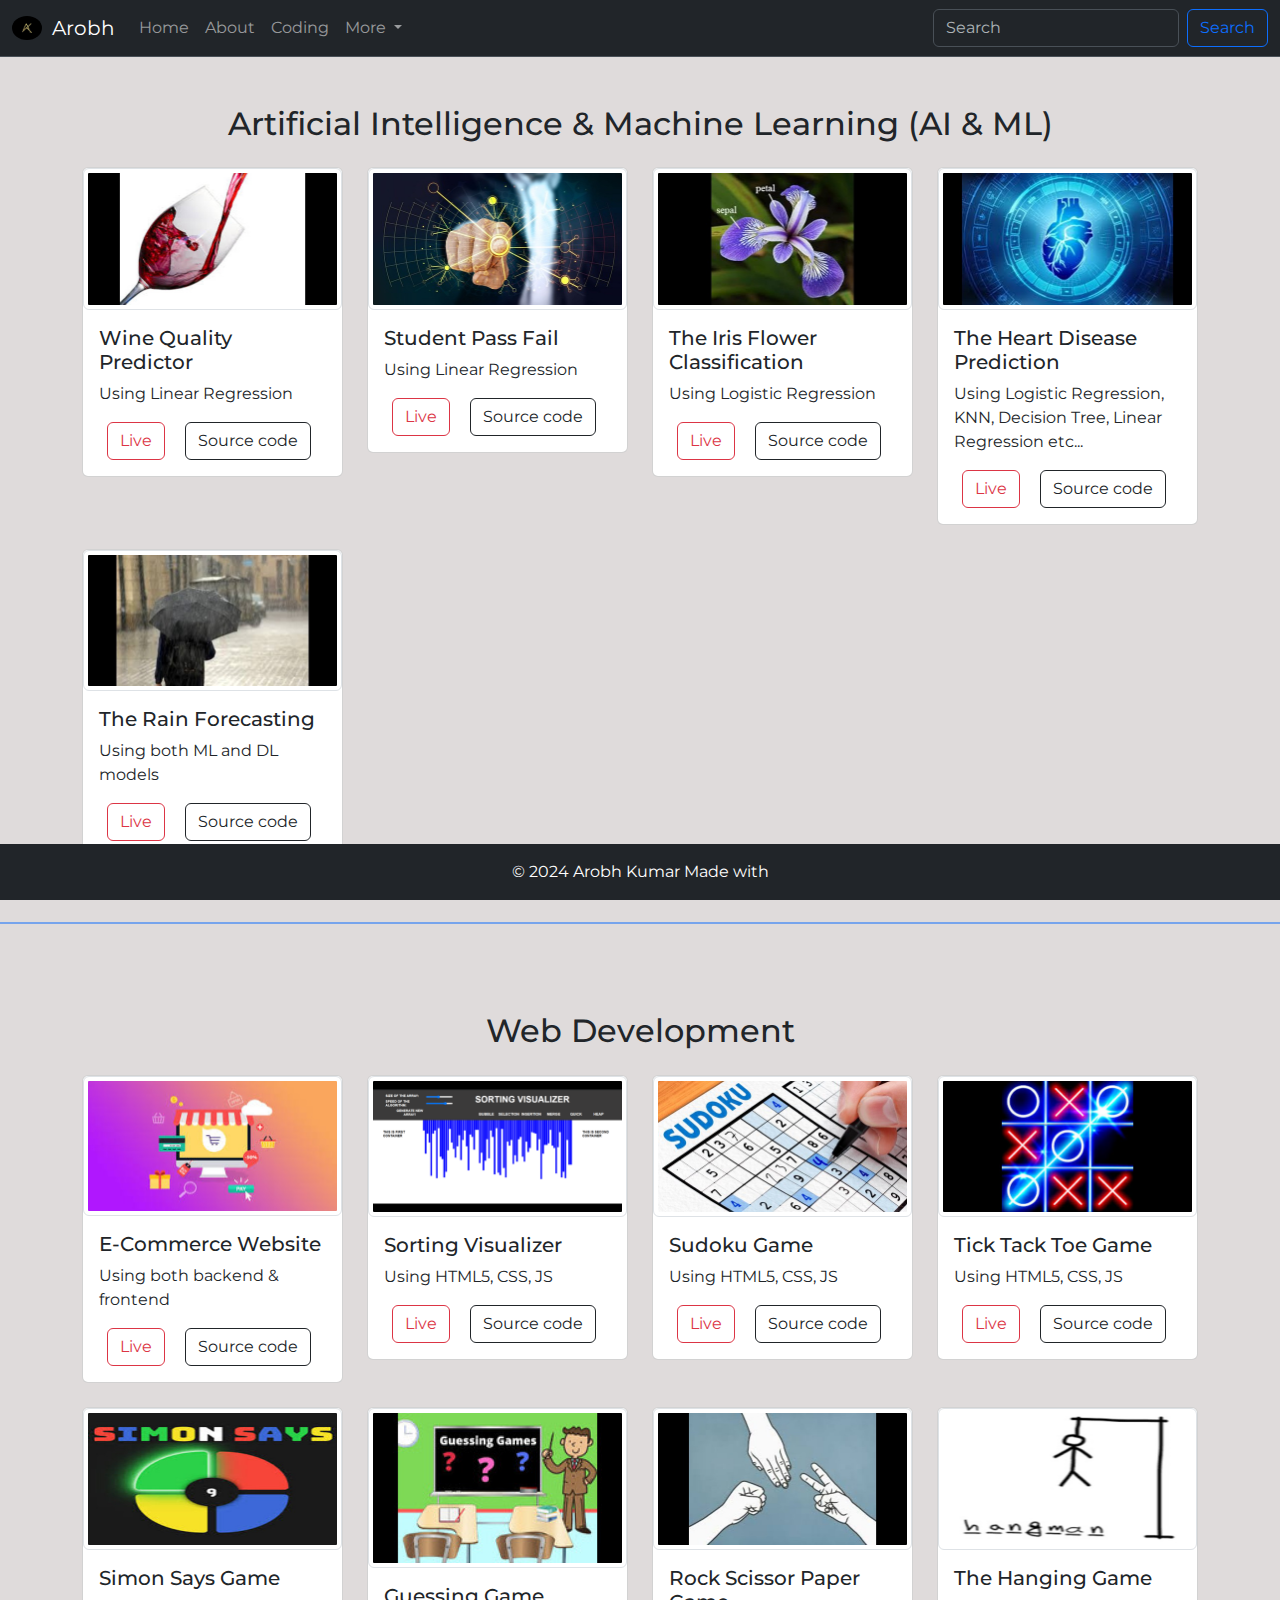
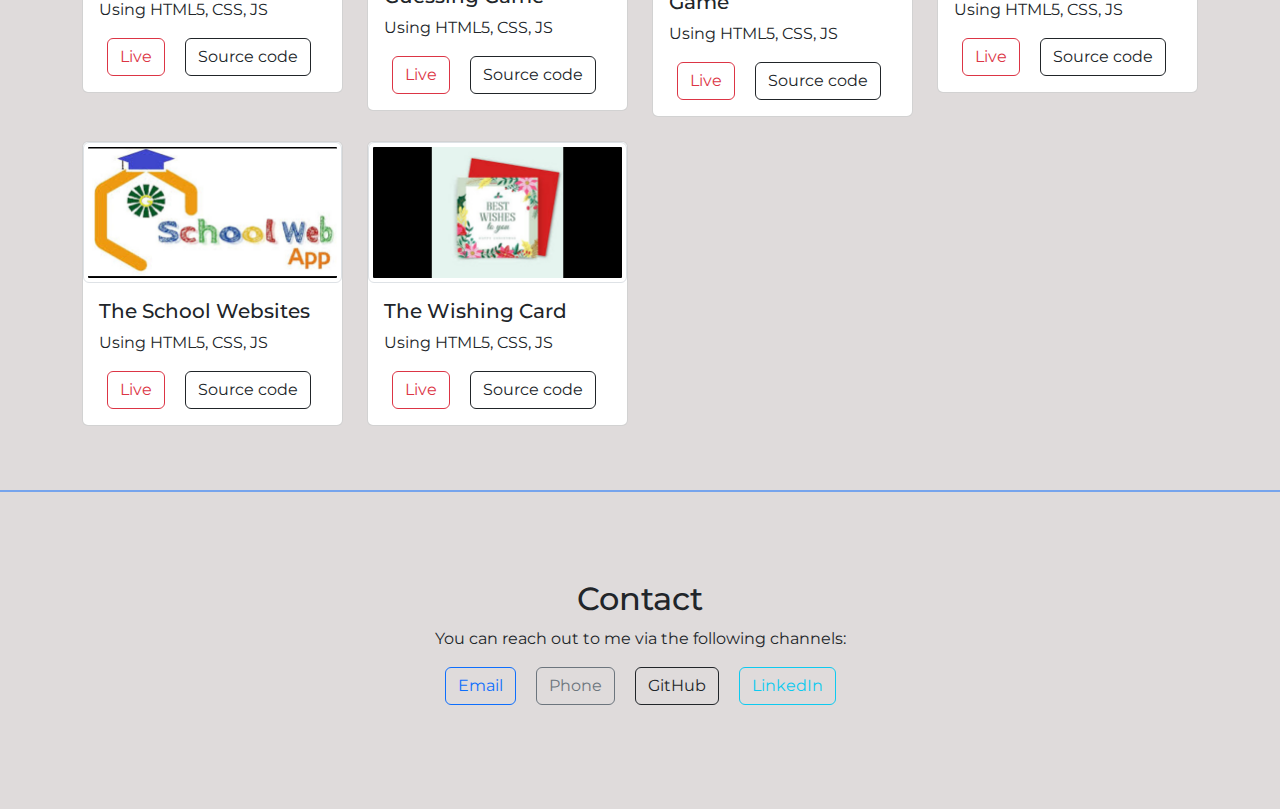
<file: html/project.html>
<!DOCTYPE html>
<html lang="en">

<head>
  <meta charset="UTF-8">
  <meta name="viewport" content="width=device-width, initial-scale=1.0">
  <link rel="icon" href="../images/logo.jpg">
  <title>Arobh Kumar</title>
  <link rel="stylesheet" href="https://cdn.jsdelivr.net/npm/bootstrap@5.3.3/dist/css/bootstrap.min.css">
  <!-- Font Awesome for Icons -->
  <link rel="stylesheet" href="https://cdnjs.cloudflare.com/ajax/libs/font-awesome/6.5.2/css/all.min.css"
    integrity="sha512-SnH5WK+bZxgPHs44uWIX+LLJAJ9/2PkPKZ5QiAj6Ta86w+fsb2TkcmfRyVX3pBnMFcV7oQPJkl9QevSCWr3W6A=="
    crossorigin="anonymous" referrerpolicy="no-referrer" />

  <link rel="preconnect" href="https://fonts.googleapis.com">
  <link rel="preconnect" href="https://fonts.gstatic.com" crossorigin>
  <link href="https://fonts.googleapis.com/css2?family=Montserrat:ital,wght@0,100..900;1,100..900&display=swap"
    rel="stylesheet">
  <link rel="stylesheet" href="../style.css">
</head>

<body>
  <!-- Nav Bar -->
  <nav class="navbar navbar-expand-md sticky-top bg-dark border-bottom border-body" data-bs-theme="dark">
    <div class="container-fluid">
      <img src="../images/logo.jpg" alt="Logo" width="30" height="24" class="d-inline-block align-text-top rounded-circle">
      <a class="navbar-brand" href="../index.html">&nbsp;&nbsp;Arobh</a>
      <button class="navbar-toggler" type="button" data-bs-toggle="collapse" data-bs-target="#navbarSupportedContent"
        aria-controls="navbarSupportedContent" aria-expanded="false" aria-label="Toggle navigation">
        <span class="navbar-toggler-icon"></span>
      </button>
      <div class="collapse navbar-collapse" id="navbarSupportedContent">
        <ul class="navbar-nav me-auto mb-2 mb-lg-0">
          <li class="nav-item">
            <a class="nav-link" aria-current="page" href="../index.html">Home</a>
          </li>
          <li class="nav-item">
            <a class="nav-link" href="./about.html">About</a>
          </li>
          <li class="nav-item">
            <a class="nav-link" href="./coding.html">Coding</a>
          </li>
          <li class="nav-item dropdown">
            <a class="nav-link dropdown-toggle" href="#" role="button" data-bs-toggle="dropdown" aria-expanded="false">
              More
            </a>
            <ul class="dropdown-menu">
              <li><a class="dropdown-item disabled" href="./project.html">Projects</a></li>
              <li><a class="dropdown-item" href="./testimonial.html">Testimonials</a></li>
              <li><a class="dropdown-item" href="./gallary.html">Gallary</a></li>
              <li><a class="dropdown-item" href="./contact.html">Contact</a></li>
            </ul>
          </li>
        </ul>
        <form class="d-flex" role="search">
          <input class="form-control me-2" type="search" placeholder="Search" aria-label="Search">
          <button class="btn btn-outline-primary" type="submit">Search</button>
        </form>
      </div>
    </div>
  </nav>

  <section class="container mt-5">
    <h2 class="text-center mb-4">Artificial Intelligence & Machine Learning (AI & ML)</h2>
    <div class="row">
      <!-- Card 1 -->
      <div class="col-12 col-md-6 col-lg-3 mb-4">
        <div class="card">
          <img src="../images/project/wine.jpeg" class="card-img-top img-fluid rounded img-thumbnail"
            alt="Certificate Image 1">
          <div class="card-body">
            <h5 class="card-title">Wine Quality Predictor</h5>
            <p class="card-text">Using Linear Regression</p>
            <a href="https://wine-quality-prediction.glitch.me/" class="btn btn-outline-danger mx-2">Live</a>
            <a href="https://github.com/Arobh/Wine-Quality-Prediction" class="btn btn-outline-dark mx-2">Source code</a>
          </div>
        </div>
      </div>

      <!-- Card 2 -->
      <div class="col-12 col-md-6 col-lg-3 mb-4">
        <div class="card">
          <img src="../images/project/stu-p-f.jpg" class="card-img-top img-fluid rounded img-thumbnail"
            alt="Certificate Image 2">
          <div class="card-body">
            <h5 class="card-title">Student Pass Fail</h5>
            <p class="card-text">Using Linear Regression</p>
            <a href="https://student-pass-fail-web-design.glitch.me/" class="btn btn-outline-danger mx-2">Live</a>
            <a href="https://github.com/Arobh/Student-Pass-Fail-Prediction" class="btn btn-outline-dark mx-2">Source code</a>
          </div>
        </div>
      </div>

      <!-- Card 3 -->
      <div class="col-12 col-md-6 col-lg-3 mb-4">
        <div class="card">
          <img src="../images/project/iris.jpeg" class="card-img-top img-fluid rounded img-thumbnail"
            alt="Certificate Image 3">
          <div class="card-body">
            <h5 class="card-title">The Iris Flower Classification</h5>
            <p class="card-text">Using Logistic Regression</p>
            <a href="https://iris-dataset-web-design.glitch.me/" class="btn btn-outline-danger mx-2">Live</a>
            <a href="https://github.com/Arobh/Iris-Flower-Classification" class="btn btn-outline-dark mx-2">Source code</a>
          </div>
        </div>
      </div>

      <!-- Card 4 -->
      <div class="col-12 col-md-6 col-lg-3 mb-4">
        <div class="card">
          <img src="../images/project/heart.jpeg" class="card-img-top img-fluid rounded img-thumbnail"
            alt="Certificate Image 4">
          <div class="card-body">
            <h5 class="card-title">The Heart Disease Prediction</h5>
            <p class="card-text">Using Logistic Regression, KNN, Decision Tree, Linear Regression etc...</p>
            <a href="#" class="btn btn-outline-danger mx-2">Live</a>
            <a href="#" class="btn btn-outline-dark mx-2">Source code</a>
          </div>
        </div>
      </div>

      <!-- Card 5 -->
      <div class="col-12 col-md-6 col-lg-3 mb-4">
        <div class="card">
          <img src="../images/project/rain.jpeg" class="card-img-top img-fluid rounded img-thumbnail"
            alt="Certificate Image 3">
          <div class="card-body">
            <h5 class="card-title">The Rain Forecasting</h5>
            <p class="card-text">Using both ML and DL models</p>
            <a href="#" class="btn btn-outline-danger mx-2">Live</a>
            <a href="#" class="btn btn-outline-dark mx-2">Source code</a>
          </div>
        </div>
      </div>

    </div>

  </section>
  <br>
  <hr class="border border-primary border-1 opacity-50">
  <br>

  <section class="container mt-5">
    <h2 class="text-center mb-4">Web Development</h2>
    <div class="row">
      <!-- Card 1 -->
      <div class="col-12 col-md-6 col-lg-3 mb-4">
        <div class="card">
          <img src="../images/project/e-commerce.jpeg" class="card-img-top img-fluid rounded img-thumbnail"
            alt="Certificate Image 1">
          <div class="card-body">
            <h5 class="card-title">E-Commerce Website</h5>
            <p class="card-text">Using both backend & frontend</p>
            <a href="https://arobh.github.io/E-Commerce-Websites/" class="btn btn-outline-danger mx-2">Live</a>
            <a href="https://github.com/Arobh/E-Commerce-Websites" class="btn btn-outline-dark mx-2">Source code</a>
          </div>
        </div>
      </div>

      <!-- Card 2 -->
      <div class="col-12 col-md-6 col-lg-3 mb-4">
        <div class="card">
          <img src="../images/project/sort-v.png" class="card-img-top img-fluid rounded img-thumbnail"
            alt="Certificate Image 2">
          <div class="card-body">
            <h5 class="card-title">Sorting Visualizer</h5>
            <p class="card-text">Using HTML5, CSS, JS</p>
            <a href="https://sorting-techniques-visualizer.glitch.me/" class="btn btn-outline-danger mx-2">Live</a>
            <a href="https://github.com/aarobhs087/Sorting-Visualizer" class="btn btn-outline-dark mx-2">Source code</a>
          </div>
        </div>
      </div>
       <!-- Card 2.5 -->
      <div class="col-12 col-md-6 col-lg-3 mb-4">
        <div class="card">
          <img src="../images/project/sudoku.jpg" class="card-img-top img-fluid rounded img-thumbnail"
            alt="Sudoku Image">
          <div class="card-body">
            <h5 class="card-title">Sudoku Game</h5>
            <p class="card-text">Using HTML5, CSS, JS</p>
            <a href="https://aarobhs087.github.io/Sudoku-Game/" class="btn btn-outline-danger mx-2">Live</a>
            <a href="https://github.com/aarobhs087/Sudoku-Game" class="btn btn-outline-dark mx-2">Source code</a>
          </div>
        </div>
      </div>
      <!-- Card 3 -->
      <div class="col-12 col-md-6 col-lg-3 mb-4">
        <div class="card">
          <img src="../images/project/t-t-t.jpeg" class="card-img-top img-fluid rounded img-thumbnail"
            alt="Certificate Image 3">
          <div class="card-body">
            <h5 class="card-title">Tick Tack Toe Game</h5>
            <p class="card-text">Using HTML5, CSS, JS</p>
            <a href="https://aarobhs087.github.io/Tick-Tack-Toe-Game/" class="btn btn-outline-danger mx-2">Live</a>
            <a href="https://github.com/aarobhs087/Tick-Tack-Toe-Game" class="btn btn-outline-dark mx-2">Source code</a>
          </div>
        </div>
      </div>

       <!-- Card 3.5 -->
      <div class="col-12 col-md-6 col-lg-3 mb-4">
        <div class="card">
          <img src="../images/project/simon.jpg" class="card-img-top img-fluid rounded img-thumbnail"
            alt="Simon Says Game">
          <div class="card-body">
            <h5 class="card-title">Simon Says Game</h5>
            <p class="card-text">Using HTML5, CSS, JS</p>
            <a href="https://arobh.github.io/Simon-Says-Game/" class="btn btn-outline-danger mx-2">Live</a>
            <a href="https://github.com/Arobh/Simon-Says-Game" class="btn btn-outline-dark mx-2">Source code</a>
          </div>
        </div>
      </div>
      
      <!-- Card 4 -->
      <div class="col-12 col-md-6 col-lg-3 mb-4">
        <div class="card">
          <img src="../images/project/guess.jpeg" class="card-img-top img-fluid rounded img-thumbnail"
            alt="Certificate Image 4">
          <div class="card-body">
            <h5 class="card-title">Guessing Game</h5>
            <p class="card-text">Using HTML5, CSS, JS</p>
            <a href="https://aarobhs087.github.io/Guess-My-Number/" class="btn btn-outline-danger mx-2">Live</a>
            <a href="https://github.com/Arobh/Projects/tree/main/Guess-My-Number-master" class="btn btn-outline-dark mx-2">Source code</a>
          </div>
        </div>
      </div>

      <!-- Card 5 -->
      <div class="col-12 col-md-6 col-lg-3 mb-4">
        <div class="card">
          <img src="../images/project/r-p-s.jpeg" class="card-img-top img-fluid rounded img-thumbnail"
            alt="Certificate Image 5">
          <div class="card-body">
            <h5 class="card-title">Rock Scissor Paper Game</h5>
            <p class="card-text">Using HTML5, CSS, JS</p>
            <a href="https://aarobhs087.github.io/Rock-Scissor-Paper-Game/" class="btn btn-outline-danger mx-2">Live</a>
            <a href="https://github.com/aarobhs087/Rock-Scissor-Paper-Game" class="btn btn-outline-dark mx-2">Source code</a>
          </div>
        </div>
      </div>

      <!-- Card 6 -->
      <div class="col-12 col-md-6 col-lg-3 mb-4">
        <div class="card">
          <img src="../images/project/hangman.png" class="card-img-top img-fluid rounded img-thumbnail"
            alt="Certificate Image 6">
          <div class="card-body">
            <h5 class="card-title">The Hanging Game</h5>
            <p class="card-text">Using HTML5, CSS, JS</p>
            <a href="https://aarobhs087.github.io/A-Hangman-Game/" class="btn btn-outline-danger mx-2">Live</a>
            <a href="https://github.com/aarobhs087/A-Hangman-Game" class="btn btn-outline-dark mx-2">Source code</a>
          </div>
        </div>
      </div>

      <!-- Card 7 -->
      <div class="col-12 col-md-6 col-lg-3 mb-4">
        <div class="card">
          <img src="../images/project/school-web.jpeg" class="card-img-top img-fluid rounded img-thumbnail"
            alt="Certificate Image 7">
          <div class="card-body">
            <h5 class="card-title">The School Websites</h5>
            <p class="card-text">Using HTML5, CSS, JS</p>
            <a href="https://aarobhs087.github.io/School-Website/" class="btn btn-outline-danger mx-2">Live</a>
            <a href="https://github.com/aarobhs087/School-Website" class="btn btn-outline-dark mx-2">Source code</a>
          </div>
        </div>
      </div>

      <!-- Card 8 -->
      <div class="col-12 col-md-6 col-lg-3 mb-4">
        <div class="card">
          <img src="../images/project/wish.jpeg" class="card-img-top img-fluid rounded img-thumbnail"
            alt="Certificate Image 8">
          <div class="card-body">
            <h5 class="card-title">The Wishing Card</h5>
            <p class="card-text">Using HTML5, CSS, JS</p>
            <a href="https://aarobhs087.github.io/Anniversary/" class="btn btn-outline-danger mx-2">Live</a>
            <a href="https://github.com/aarobhs087/Anniversary" class="btn btn-outline-dark mx-2">Source code</a>
          </div>
        </div>
      </div>

    </div>

  </section>
  <br>
  <hr class="border border-primary border-1 opacity-50">
  <br>

  <!-- Get in Touch Section -->
  <div class="container mt-5" id="contact">
    <div class="row">
      <div class="col text-center">
        <h2>Contact</h2>
        <p>You can reach out to me via the following channels:</p>
        <a href="mailto:aarobhs087@gmail.com" class="btn btn-outline-primary mx-2"><i class="fas fa-envelope"></i>
          Email</a>
        <a href="tel:+916202678690" class="btn btn-outline-secondary mx-2"><i class="fas fa-phone"></i> Phone</a>
        <a href="https://github.com/Arobh" class="btn btn-outline-dark mx-2" target="_blank"><i
            class="fab fa-github"></i> GitHub</a>
        <a href="https://www.linkedin.com/in/arobh" class="btn btn-outline-info mx-2" target="_blank"><i
            class="fab fa-linkedin"></i> LinkedIn</a>
      </div>
    </div>
  </div>
  <br>
  <br>
  <!-- Footer -->
  <footer class="bg-dark text-white text-center py-3 sticky-bottom">
    <div class="container">
      <p class="mb-0">© 2024 Arobh Kumar Made with <i class="fa-solid fa-heart text-primary"></i></p>
    </div>
  </footer>
  <script src="https://cdn.jsdelivr.net/npm/bootstrap@5.3.3/dist/js/bootstrap.bundle.min.js"></script>
  <!-- Bootstrap JS and dependencies -->
  <script src="https://stackpath.bootstrapcdn.com/bootstrap/5.3.0/js/bootstrap.bundle.min.js"></script>

</body>

</html>
</file>
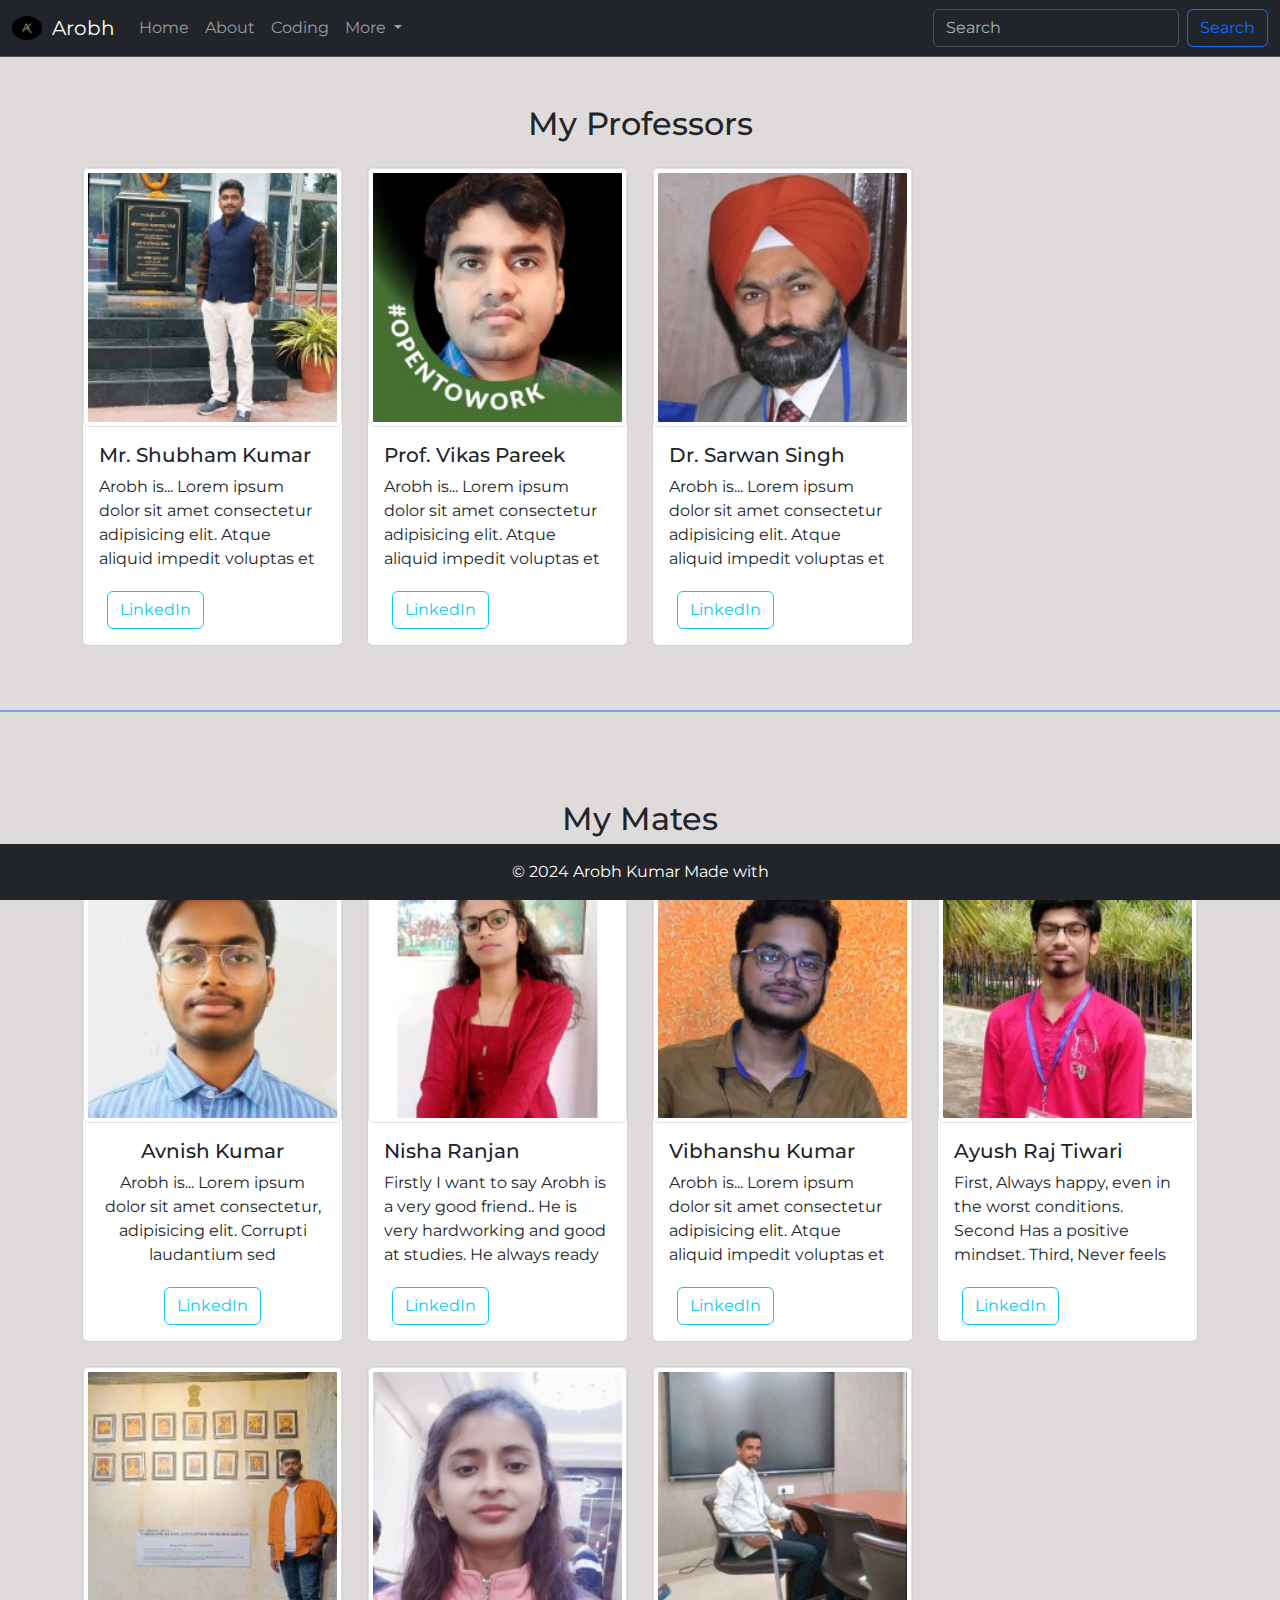
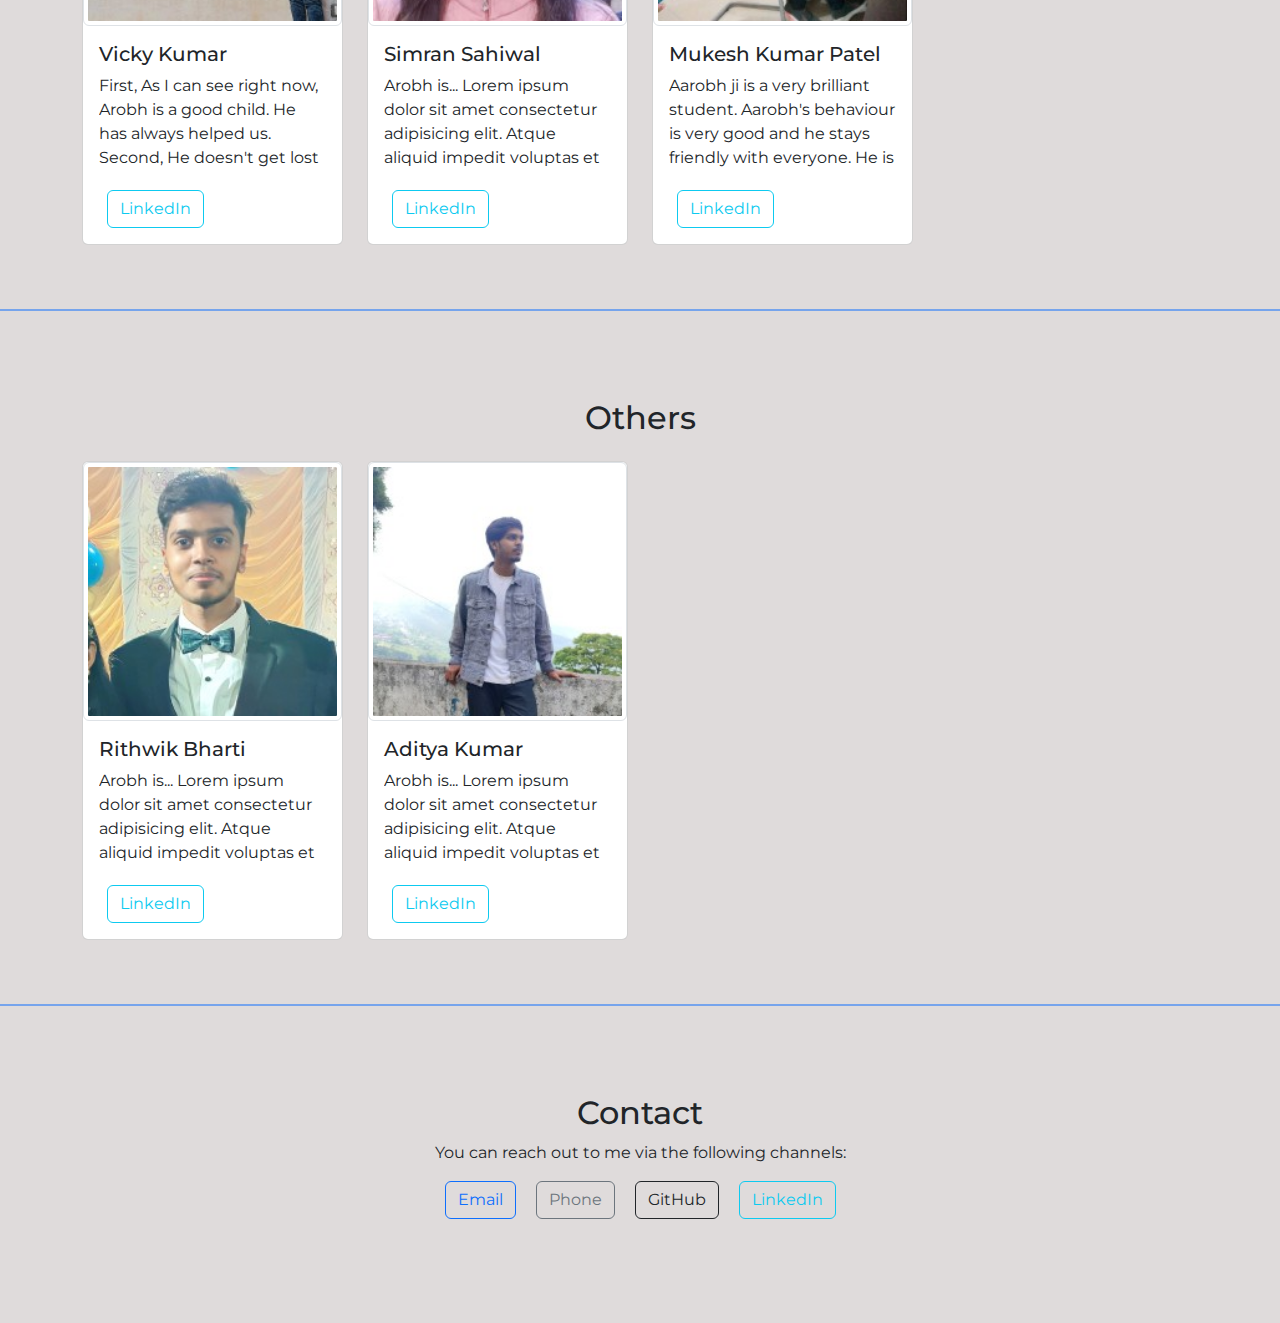
<file: html/testimonial.html>
<!DOCTYPE html>
<html lang="en">

<head>
  <meta charset="UTF-8">
  <meta name="viewport" content="width=device-width, initial-scale=1.0">
  <link rel="icon" href="../images/logo.jpg">
  <title>Arobh Kumar</title>
  <link rel="stylesheet" href="https://cdn.jsdelivr.net/npm/bootstrap@5.3.3/dist/css/bootstrap.min.css">
  <!-- Font Awesome for Icons -->
  <link rel="stylesheet" href="https://cdnjs.cloudflare.com/ajax/libs/font-awesome/6.5.2/css/all.min.css"
    integrity="sha512-SnH5WK+bZxgPHs44uWIX+LLJAJ9/2PkPKZ5QiAj6Ta86w+fsb2TkcmfRyVX3pBnMFcV7oQPJkl9QevSCWr3W6A=="
    crossorigin="anonymous" referrerpolicy="no-referrer" />
  <link rel="preconnect" href="https://fonts.googleapis.com">
  <link rel="preconnect" href="https://fonts.gstatic.com" crossorigin>
  <link href="https://fonts.googleapis.com/css2?family=Montserrat:ital,wght@0,100..900;1,100..900&display=swap"
    rel="stylesheet">
  <link rel="stylesheet" href="../style.css">
</head>

<body>
  <!-- Nav Bar -->
  <nav class="navbar navbar-expand-md sticky-top bg-dark border-bottom border-body" data-bs-theme="dark">
    <div class="container-fluid">
      <img src="../images/logo.jpg" alt="Logo" width="30" height="24"
        class="d-inline-block align-text-top rounded-circle">
      <a class="navbar-brand" href="../index.html">&nbsp;&nbsp;Arobh</a>
      <button class="navbar-toggler" type="button" data-bs-toggle="collapse" data-bs-target="#navbarSupportedContent"
        aria-controls="navbarSupportedContent" aria-expanded="false" aria-label="Toggle navigation">
        <span class="navbar-toggler-icon"></span>
      </button>
      <div class="collapse navbar-collapse" id="navbarSupportedContent">
        <ul class="navbar-nav me-auto mb-2 mb-lg-0">
          <li class="nav-item">
            <a class="nav-link" aria-current="page" href="../index.html">Home</a>
          </li>
          <li class="nav-item">
            <a class="nav-link" href="./about.html">About</a>
          </li>
          <li class="nav-item">
            <a class="nav-link" href="./coding.html">Coding</a>
          </li>
          <li class="nav-item dropdown">
            <a class="nav-link dropdown-toggle" href="#" role="button" data-bs-toggle="dropdown" aria-expanded="false">
              More
            </a>
            <ul class="dropdown-menu">
              <li><a class="dropdown-item" href="./project.html">Projects</a></li>
              <li><a class="dropdown-item disabled" href="./testimonial.html">Testimonials</a></li>
              <li><a class="dropdown-item" href="./gallary.html">Gallary</a></li>
              <li><a class="dropdown-item" href="./contact.html">Contact</a></li>
            </ul>
          </li>
        </ul>
        <form class="d-flex" role="search">
          <input class="form-control me-2" type="search" placeholder="Search" aria-label="Search">
          <button class="btn btn-outline-primary" type="submit">Search</button>
        </form>
      </div>
    </div>
  </nav>
  <!-- Professors -->
  <section class="container mt-5">
    <h2 class="text-center mb-4">My Professors</h2>
    <div class="row">
      <!-- Card 1 -->
      <div class="col-12 col-md-6 col-lg-3 mb-4">
        <div class="card">
          <img src="../images/testimonial/shubham_sir.jpeg" class="card-img-top img-fluid rounded img-thumbnail"
            alt="Certificate Image 1">
          <div class="card-body">
            <h5 class="card-title">Mr. Shubham Kumar</h5>
            <p class="card-text" style="max-height: 100px; overflow-y: auto;">Arobh is... Lorem ipsum dolor sit amet
              consectetur adipisicing elit. Atque aliquid impedit voluptas et minus eum dolores, repellat nemo itaque
              adipisci tempora dicta sapiente distinctio pariatur labore maxime, ex ut neque!
              Porro at vel illum repellat veniam. Laborum vero, nobis dolorem eum soluta eligendi velit repellat iure
              corporis nam illo, praesentium aliquid nisi sint. Nihil mollitia alias rem nulla blanditiis incidunt.</p>
            <a href="https://www.linkedin.com/in/shubham-kumar-93b29310b/" class="btn btn-outline-info mx-2" target="_blank"><i class="fab fa-linkedin"></i> LinkedIn</a>
          </div>
        </div>
      </div>

      <!-- Card 2 -->
      <div class="col-12 col-md-6 col-lg-3 mb-4">
        <div class="card">
          <img src="../images/testimonial/Pareek_sir.jpeg" class="card-img-top img-fluid rounded img-thumbnail"
            alt="Certificate Image 2">
          <div class="card-body">
            <h5 class="card-title">Prof. Vikas Pareek</h5>
            <p class="card-text" style="max-height: 100px; overflow-y: auto;">Arobh is... Lorem ipsum dolor sit amet
              consectetur adipisicing elit. Atque aliquid impedit voluptas et minus eum dolores, repellat nemo itaque
              adipisci tempora dicta sapiente distinctio pariatur labore maxime, ex ut neque!
              Porro at vel illum repellat veniam. Laborum vero, nobis dolorem eum soluta eligendi velit repellat iure
              corporis nam illo, praesentium aliquid nisi sint. Nihil mollitia alias rem nulla blanditiis incidunt.</p>
            <a href="https://www.linkedin.com/in/drvikaspareek/" class="btn btn-outline-info mx-2" target="_blank"><i class="fab fa-linkedin"></i> LinkedIn</a>
          </div>
        </div>
      </div>

      <!-- Card 3
      <div class="col-12 col-md-6 col-lg-3 mb-4">
        <div class="card">
          <img src="certificate-image-3.jpg" class="card-img-top img-fluid rounded img-thumbnail"
            alt="Certificate Image 3">
          <div class="card-body">
            <h5 class="card-title">Anita Budhiraja</h5>
            <p class="card-text" style="max-height: 100px; overflow-y: auto;">Arobh is... Lorem ipsum dolor sit amet
              consectetur adipisicing elit. Atque aliquid impedit voluptas et minus eum dolores, repellat nemo itaque
              adipisci tempora dicta sapiente distinctio pariatur labore maxime, ex ut neque!
              Porro at vel illum repellat veniam. Laborum vero, nobis dolorem eum soluta eligendi velit repellat iure
              corporis nam illo, praesentium aliquid nisi sint. Nihil mollitia alias rem nulla blanditiis incidunt.</p>
            <a href="#" class="btn btn-outline-info mx-2" target="_blank"><i class="fab fa-linkedin"></i> LinkedIn</a>
          </div>
        </div>
      </div> -->

      <!-- Card 2 -->
      <div class="col-12 col-md-6 col-lg-3 mb-4">
        <div class="card">
          <img src="../images/testimonial/sarwan_singh.jpeg" class="card-img-top img-fluid rounded img-thumbnail"
            alt="Certificate Image 2">
          <div class="card-body">
            <h5 class="card-title">Dr. Sarwan Singh</h5>
            <p class="card-text" style="max-height: 100px; overflow-y: auto;">Arobh is... Lorem ipsum dolor sit amet
              consectetur adipisicing elit. Atque aliquid impedit voluptas et minus eum dolores, repellat nemo itaque
              adipisci tempora dicta sapiente distinctio pariatur labore maxime, ex ut neque!
              Porro at vel illum repellat veniam. Laborum vero, nobis dolorem eum soluta eligendi velit repellat iure
              corporis nam illo, praesentium aliquid nisi sint. Nihil mollitia alias rem nulla blanditiis incidunt.</p>
            <a href="https://www.linkedin.com/in/imsarwansingh/" class="btn btn-outline-info mx-2" target="_blank"><i class="fab fa-linkedin"></i> LinkedIn</a>
          </div>
        </div>
      </div>
    </div>
  </section>
  <br>
  <hr class="border border-primary border-1 opacity-50">
  <br>
  <!-- Mates -->
  <section class="container mt-5">
    <h2 class="text-center mb-4">My Mates</h2>
    <div class="row">
      <!-- Card 1 -->
      <div class="col-12 col-md-6 col-lg-3 mb-4">
        <div class="card">
          <img src="../images/testimonial/avni.jpeg" class="card-img-top img-fluid rounded img-thumbnail" alt="Avnish Image">
          <div class="card-body text-center">
            <h5 class="card-title">Avnish Kumar</h5>
            <p class="card-text" style="max-height: 100px; overflow-y: auto;">Arobh is... Lorem ipsum dolor sit amet
              consectetur, adipisicing elit. Corrupti laudantium sed accusantium similique! Perspiciatis ab iusto enim
              illum dignissimos officiis numquam architecto, minus dolorem, accusantium quis quam ex mollitia expedita.
              Voluptatibus accusantium obcaecati at! Assumenda quo molestias corporis veritatis modi aspernatur alias.
              Voluptate voluptatem officiis omnis soluta, magnam non animi natus mollitia amet hic dolorem sint
              praesentium laudantium assumenda in!</p>
            <a href="https://www.linkedin.com/in/avnishkt2783/" class="btn btn-outline-info mx-2" target="_blank"><i
                class="fab fa-linkedin"></i> LinkedIn</a>
            <!-- <a href="./html/testimonial.html" class="btn btn-outline-primary">Go to testimonials</a> -->
          </div>
        </div>
      </div>

      <!-- Card 2 -->
      <div class="col-12 col-md-6 col-lg-3 mb-4">
        <div class="card">
          <img src="../images/testimonial/nisha.jpeg" class="card-img-top img-fluid rounded img-thumbnail"
            alt="Certificate Image 2">
          <div class="card-body">
            <h5 class="card-title">Nisha Ranjan</h5>
            <p class="card-text" style="max-height: 100px; overflow-y: auto;">Firstly I want to say Arobh is a very good friend..
He is very hardworking and good at studies.
He always ready to help others..
I like his company very much and feel blessed to have him in my life as a good friend.
Atlast he is very smart 🤓 intelligent nd so kuchh dedicative.</p>
            <a href="https://www.linkedin.com/in/nisha-ranjan-a73a83237/" class="btn btn-outline-info mx-2" target="_blank"><i class="fab fa-linkedin"></i> LinkedIn</a>
          </div>
        </div>
      </div>

      <!-- Card 2 -->
      <div class="col-12 col-md-6 col-lg-3 mb-4">
        <div class="card">
          <img src="../images/testimonial/vibhu.jpeg" class="card-img-top img-fluid rounded img-thumbnail"
            alt="Certificate Image 2">
          <div class="card-body">
            <h5 class="card-title">Vibhanshu Kumar</h5>
            <p class="card-text" style="max-height: 100px; overflow-y: auto;">Arobh is... Lorem ipsum dolor sit amet
              consectetur adipisicing elit. Atque aliquid impedit voluptas et minus eum dolores, repellat nemo itaque
              adipisci tempora dicta sapiente distinctio pariatur labore maxime, ex ut neque!
              Porro at vel illum repellat veniam. Laborum vero, nobis dolorem eum soluta eligendi velit repellat iure
              corporis nam illo, praesentium aliquid nisi sint. Nihil mollitia alias rem nulla blanditiis incidunt.</p>
            <a href="https://www.linkedin.com/in/vibhanshu-kumar-23a466190/" class="btn btn-outline-info mx-2" target="_blank"><i class="fab fa-linkedin"></i> LinkedIn</a>
          </div>
        </div>
      </div>

      <!-- Card 3 -->
      <div class="col-12 col-md-6 col-lg-3 mb-4">
        <div class="card">
          <img src="../images/testimonial/ayush.jpeg" class="card-img-top img-fluid rounded img-thumbnail"
            alt="Certificate Image 3">
          <div class="card-body">
            <h5 class="card-title">Ayush Raj Tiwari</h5>
            <p class="card-text" style="max-height: 100px; overflow-y: auto;">First, Always happy, even in the worst conditions.
Second Has a positive mindset.
              Third, Never feels jealous of anyone.
Fourth, Gives respect to everyone...</p>
            <a href="https://www.linkedin.com/in/ayush-raj-tiwari-96413a2a9/" class="btn btn-outline-info mx-2" target="_blank"><i class="fab fa-linkedin"></i> LinkedIn</a>
          </div>
        </div>
      </div>

      <!-- Card 4 -->
      <div class="col-12 col-md-6 col-lg-3 mb-4">
        <div class="card">
          <img src="../images/testimonial/vicky.jpeg" class="card-img-top img-fluid rounded img-thumbnail"
            alt="Certificate Image 2">
          <div class="card-body">
            <h5 class="card-title">Vicky Kumar</h5>
            <p class="card-text" style="max-height: 100px; overflow-y: auto;">First, As I can see right now, Arobh is a good child. He has always helped us.



Second, He doesn't get lost in others' words, he just mind his own business, which is a good thing.



Third, He does not live under the spell of any woman's attachment, which is the best thing because a man who has saved himself from the attachment of a woman can do anything in his life, whatever he wants. 

And the fourth thing is that he is smart physically and quick in studies too, and he can do his work without getting trapped in the maze of this era. Who knows how long it will take for us to become as good as him.



And you have many qualities, what else should I tell you? Come on brother, if you do something good in life then don't forget us.</p>
            <a href="https://www.linkedin.com/in/vicky-kumar-5863b6272/" class="btn btn-outline-info mx-2" target="_blank"><i class="fab fa-linkedin"></i> LinkedIn</a>
          </div>
        </div>
      </div>

      <!-- Card 4 -->
      <div class="col-12 col-md-6 col-lg-3 mb-4">
        <div class="card">
          <img src="../images/testimonial/simran.jpeg" class="card-img-top img-fluid rounded img-thumbnail"
            alt="Certificate Image 2">
          <div class="card-body">
            <h5 class="card-title">Simran Sahiwal</h5>
            <p class="card-text" style="max-height: 100px; overflow-y: auto;">Arobh is... Lorem ipsum dolor sit amet
              consectetur adipisicing elit. Atque aliquid impedit voluptas et minus eum dolores, repellat nemo itaque
              adipisci tempora dicta sapiente distinctio pariatur labore maxime, ex ut neque!
              Porro at vel illum repellat veniam. Laborum vero, nobis dolorem eum soluta eligendi velit repellat iure
              corporis nam illo, praesentium aliquid nisi sint. Nihil mollitia alias rem nulla blanditiis incidunt.</p>
            <a href="https://www.linkedin.com/in/simran-sahiwal/" class="btn btn-outline-info mx-2" target="_blank"><i class="fab fa-linkedin"></i> LinkedIn</a>
          </div>
        </div>
      </div>
      
      
       <!-- Card 4 -->
      <div class="col-12 col-md-6 col-lg-3 mb-4">
        <div class="card">
          <img src="../images/testimonial/mukesh.jpeg" class="card-img-top img-fluid rounded img-thumbnail"
            alt="Certificate Image 2">
          <div class="card-body">
            <h5 class="card-title">Mukesh Kumar Patel</h5>
            <p class="card-text" style="max-height: 100px; overflow-y: auto;">Aarobh ji is a very brilliant student. Aarobh's behaviour is very good and he stays friendly with everyone. He is an honest boy and an intelligent student.</p>
            <a href="https://www.linkedin.com/in/mukesh-kumar-patel-968b2623a/" class="btn btn-outline-info mx-2" target="_blank"><i class="fab fa-linkedin"></i> LinkedIn</a>
          </div>
        </div>
      </div>
    </div>
  </section>
  <br>
  <hr class="border border-primary border-1 opacity-50">
  <br>
  <!-- Others -->
  <section class="container mt-5">
    <h2 class="text-center mb-4">Others</h2>
    <div class="row">
      <!-- Card 1 -->
      <!-- <div class="col-12 col-md-6 col-lg-3 mb-4">
        <div class="card">
          <img src="certificate-image-1.jpg" class="card-img-top img-fluid rounded img-thumbnail"
            alt="Certificate Image 1">
          <div class="card-body">
            <h5 class="card-title">Shubham Kumar Pandey</h5>
            <p class="card-text" style="max-height: 100px; overflow-y: auto;">Arobh is... Lorem ipsum dolor sit amet
              consectetur adipisicing elit. Atque aliquid impedit voluptas et minus eum dolores, repellat nemo itaque
              adipisci tempora dicta sapiente distinctio pariatur labore maxime, ex ut neque!
              Porro at vel illum repellat veniam. Laborum vero, nobis dolorem eum soluta eligendi velit repellat iure
              corporis nam illo, praesentium aliquid nisi sint. Nihil mollitia alias rem nulla blanditiis incidunt.</p>
            <a href="#" class="btn btn-outline-info mx-2" target="_blank"><i class="fab fa-linkedin"></i> LinkedIn</a>
          </div>
        </div>
      </div> -->

      <!-- Card 2 -->
      <div class="col-12 col-md-6 col-lg-3 mb-4">
        <div class="card">
          <img src="../images/testimonial/rithvik.jpeg" class="card-img-top img-fluid rounded img-thumbnail"
            alt="Certificate Image 2">
          <div class="card-body">
            <h5 class="card-title">Rithwik Bharti</h5>
            <p class="card-text" style="max-height: 100px; overflow-y: auto;">Arobh is... Lorem ipsum dolor sit amet
              consectetur adipisicing elit. Atque aliquid impedit voluptas et minus eum dolores, repellat nemo itaque
              adipisci tempora dicta sapiente distinctio pariatur labore maxime, ex ut neque!
              Porro at vel illum repellat veniam. Laborum vero, nobis dolorem eum soluta eligendi velit repellat iure
              corporis nam illo, praesentium aliquid nisi sint. Nihil mollitia alias rem nulla blanditiis incidunt.</p>
            <a href="https://www.linkedin.com/in/ritvik-bharti-677609257/" class="btn btn-outline-info mx-2" target="_blank"><i class="fab fa-linkedin"></i> LinkedIn</a>
          </div>
        </div>
      </div>

      <!-- Card 3 -->
      <!-- <div class="col-12 col-md-6 col-lg-3 mb-4">
        <div class="card">
          <img src="certificate-image-3.jpg" class="card-img-top img-fluid rounded img-thumbnail"
            alt="Certificate Image 3">
          <div class="card-body">
            <h5 class="card-title">Nihal Singh</h5>
            <p class="card-text" style="max-height: 100px; overflow-y: auto;">Arobh is... Lorem ipsum dolor sit amet
              consectetur adipisicing elit. Atque aliquid impedit voluptas et minus eum dolores, repellat nemo itaque
              adipisci tempora dicta sapiente distinctio pariatur labore maxime, ex ut neque!
              Porro at vel illum repellat veniam. Laborum vero, nobis dolorem eum soluta eligendi velit repellat iure
              corporis nam illo, praesentium aliquid nisi sint. Nihil mollitia alias rem nulla blanditiis incidunt.</p>
            <a href="#" class="btn btn-outline-info mx-2" target="_blank"><i class="fab fa-linkedin"></i> LinkedIn</a>
          </div>
        </div>
      </div> -->

      <!-- Card 4 -->
      <div class="col-12 col-md-6 col-lg-3 mb-4">
        <div class="card">
          <img src="../images/testimonial/Aditya.jpeg" class="card-img-top img-fluid rounded img-thumbnail"
            alt="Certificate Image 4">
          <div class="card-body">
            <h5 class="card-title">Aditya Kumar</h5>
            <p class="card-text" style="max-height: 100px; overflow-y: auto;">Arobh is... Lorem ipsum dolor sit amet
              consectetur adipisicing elit. Atque aliquid impedit voluptas et minus eum dolores, repellat nemo itaque
              adipisci tempora dicta sapiente distinctio pariatur labore maxime, ex ut neque!
              Porro at vel illum repellat veniam. Laborum vero, nobis dolorem eum soluta eligendi velit repellat iure
              corporis nam illo, praesentium aliquid nisi sint. Nihil mollitia alias rem nulla blanditiis incidunt.</p>
            <a href="https://www.linkedin.com/in/aditya-kumar-raj-00a976257/" class="btn btn-outline-info mx-2" target="_blank"><i class="fab fa-linkedin"></i> LinkedIn</a>
          </div>
        </div>
      </div>
    </div>
  </section>
  <br>
  <hr class="border border-primary border-1 opacity-50">
  <br>
  <!-- Get in Touch Section -->
  <div class="container mt-5" id="contact">
    <div class="row">
      <div class="col text-center">
        <h2>Contact</h2>
        <p>You can reach out to me via the following channels:</p>
        <a href="mailto:aarobhs087@gmail.com" class="btn btn-outline-primary mx-2"><i class="fas fa-envelope"></i>
          Email</a>
        <a href="tel:+916202678690" class="btn btn-outline-secondary mx-2"><i class="fas fa-phone"></i> Phone</a>
        <a href="https://github.com/Arobh" class="btn btn-outline-dark mx-2" target="_blank"><i
            class="fab fa-github"></i> GitHub</a>
        <a href="https://www.linkedin.com/in/arobh" class="btn btn-outline-info mx-2" target="_blank"><i
            class="fab fa-linkedin"></i> LinkedIn</a>
      </div>
    </div>
  </div>
  <br>
  <br>
  <!-- Footer -->
  <footer class="bg-dark text-white text-center py-3 sticky-bottom">
    <div class="container">
      <p class="mb-0">© 2024 Arobh Kumar Made with <i class="fa-solid fa-heart text-primary"></i></p>
    </div>
  </footer>
  <script src="https://cdn.jsdelivr.net/npm/bootstrap@5.3.3/dist/js/bootstrap.bundle.min.js"></script>
  <!-- Bootstrap JS and dependencies -->
  <script src="https://stackpath.bootstrapcdn.com/bootstrap/5.3.0/js/bootstrap.bundle.min.js"></script>

</body>

</html>
</file>
<file: style.css>
body {
  font-family: "Montserrat", sans-serif;
  margin: 0;
}
body{
    background-color: #dfdbdb;
}
.skills-icon,
.hobbies-icon, .resume-icon {
  color: rgba(46, 169, 240, 0.89);
}
</file>
<file: css/about.css>

</file>
